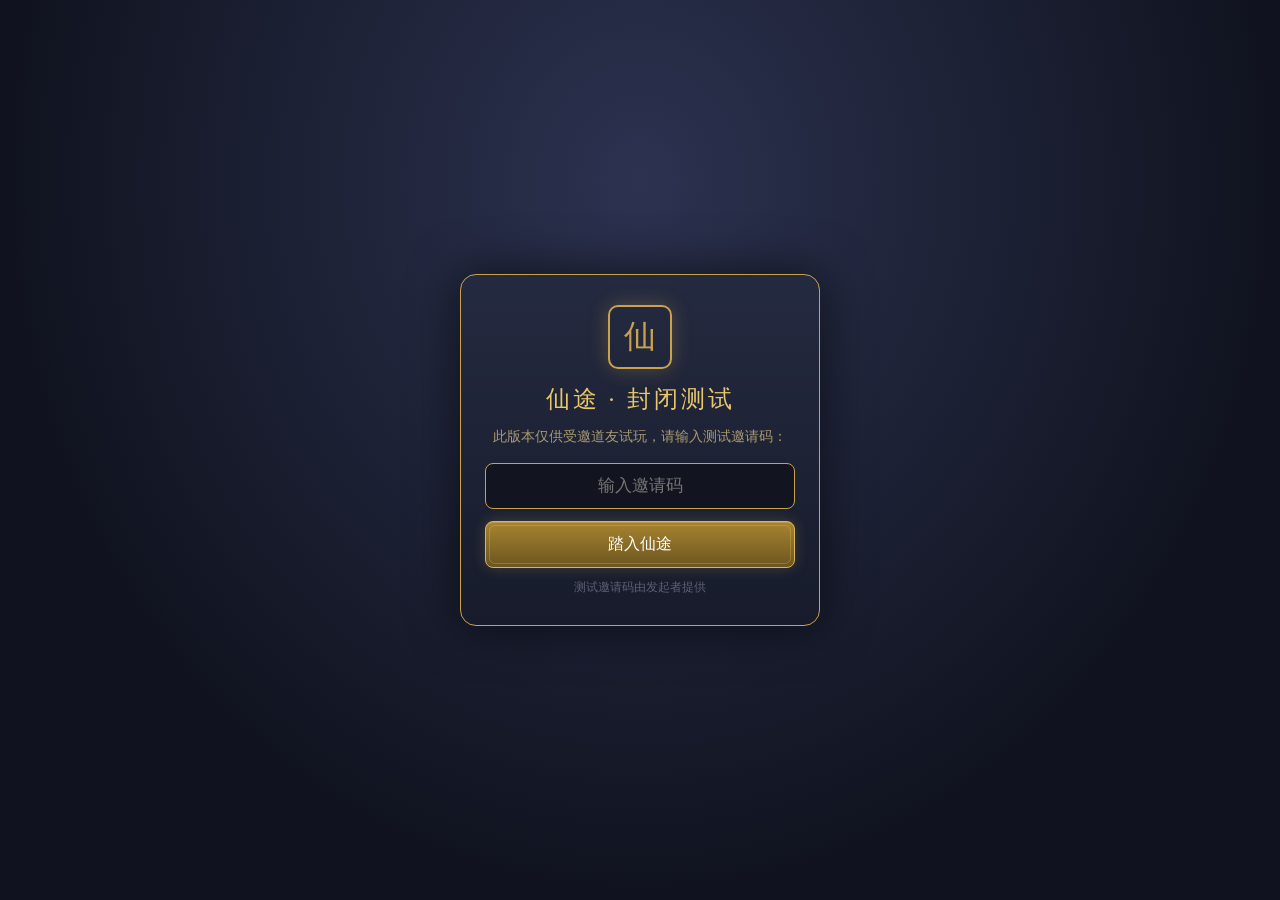
<file: index.html>
<!DOCTYPE html>
<html lang="zh-CN">
<head>
<meta charset="UTF-8">
<meta name="viewport" content="width=device-width, initial-scale=1.0, maximum-scale=1.0, user-scalable=no, viewport-fit=cover">
<title>仙途 · 文字修仙</title>
<link rel="manifest" href="manifest.json">
<meta name="theme-color" content="#0c0f1a">
<meta name="mobile-web-app-capable" content="yes">
<meta name="apple-mobile-web-app-capable" content="yes">
<meta name="apple-mobile-web-app-status-bar-style" content="black-translucent">
<link rel="icon" type="image/png" href="icons/icon-192.png">
<link rel="apple-touch-icon" href="icons/icon-192.png">
<link rel="stylesheet" href="css/main.css?v=99">
</head>
<body>

<div id="screen-title">
  <div class="title-seal">仙</div>
  <h1 class="title">仙　途</h1>
  <div class="subtitle">九 界 之 上 · 一 念 仙 凡</div>
  <div class="title-btns">
    <button id="btnNew" class="primary">开 始 新 生</button>
    <button id="btnLoad" style="display:none">继 续 前 缘</button>
  </div>
  <div class="title-hint">文字修仙 · 轮回不息 · 一念抉择，因果自偿</div>
</div>

<div id="gate" style="display:none">
  <div class="gate-box">
    <div class="gate-seal">仙</div>
    <h2>仙途 · 封闭测试</h2>
    <p>此版本仅供受邀道友试玩，请输入测试邀请码：</p>
    <input id="gateInput" type="password" placeholder="输入邀请码" autocomplete="off">
    <button id="gateBtn" class="primary">踏入仙途</button>
    <div class="gate-hint">测试邀请码由发起者提供</div>
  </div>
</div>

<div id="screen-create" style="display:none">
  <div class="create-box">
    <h2>天机阁 · 命簿开卷</h2>
    <div class="create-row">
      <label>道号 / 姓名：</label>
      <input id="nameInput" placeholder="输入你的名字，或点击右侧随机" maxlength="12">
      <button id="btnRandName" class="small">随机一名</button>
    </div>
    <div class="create-row">
      <label>身份：</label>
      <button id="btnGenderF" class="gender-btn" onclick="switchGender('女')">♀ 随机女修</button>
      <button id="btnGenderM" class="gender-btn" onclick="switchGender('男')">♂ 随机男修</button>
      <span class="gender-hint">女修与男修各有独立身份、立绘与名字；点选后本页随机内容随之切换。</span>
    </div>
    <div id="createAttr" class="attr-grid"></div>
    <div id="createBg"></div>
    <div id="loopBar" class="create-row" style="justify-content:center;margin-top:10px;font-size:12.5px;color:#a99a72"></div>
    <div class="create-row" style="justify-content:center">
      <button id="btnLoop" class="small">🌀 轮回兑换 / 天道枷锁</button>
    </div>
    <div class="create-row" style="justify-content:center;margin-top:22px">
      <button id="btnReroll" class="danger">重 掷 天 机</button>
      <button id="btnBegin" class="primary">启 程 入 世</button>
    </div>
  </div>
</div>

<div id="screen-game" style="display:none">
  <header>
    <span class="logo">仙途</span>
    <span class="crumb" id="crumb"></span>
    <span class="spacer"></span>
    <button id="btnSide" class="small" title="状态面板"><span class="hicon"><svg class="ic" viewBox="0 0 24 24" fill="none" stroke="currentColor" stroke-width="1.8" stroke-linecap="round" stroke-linejoin="round" aria-hidden="true"><rect x="4" y="5" width="16" height="14" rx="2"/><path d="M9.5 5v14"/></svg></span><span class="hlbl">状态</span></button>
    <button id="btnTome" class="small" title="仙途录"><span class="hicon"><svg class="ic" viewBox="0 0 24 24" fill="none" stroke="currentColor" stroke-width="1.8" stroke-linecap="round" stroke-linejoin="round" aria-hidden="true"><path d="M5 3.5h13a1 1 0 0 1 1 1v15a1 1 0 0 1-1 1H6a2 2 0 0 1-2-2z"/><path d="M5 17.5h14M9 3.5v14"/></svg></span><span class="hlbl">仙途录</span></button>
    <button id="btnDaily" class="small" title="每日修行"><span class="hicon"><svg class="ic" viewBox="0 0 24 24" fill="none" stroke="currentColor" stroke-width="1.8" stroke-linecap="round" stroke-linejoin="round" aria-hidden="true"><rect x="4" y="5" width="16" height="16" rx="2"/><path d="M4 10h16M8 3v4M16 3v4"/><path d="M8 14h.01M12 14h.01M16 14h.01M8 17.5h.01M12 17.5h.01"/></svg></span><span class="hlbl">任务</span></button>
    <button id="btnSave" class="small" title="存档"><span class="hicon"><svg class="ic" viewBox="0 0 24 24" fill="none" stroke="currentColor" stroke-width="1.8" stroke-linecap="round" stroke-linejoin="round" aria-hidden="true"><rect x="5" y="4" width="14" height="16" rx="2"/><path d="M9 4v5.5h6V4M9 20v-6h6v6"/></svg></span><span class="hlbl">存档</span></button>
    <button id="btnHelp" class="small" title="修仙志"><span class="hicon"><svg class="ic" viewBox="0 0 24 24" fill="none" stroke="currentColor" stroke-width="1.8" stroke-linecap="round" stroke-linejoin="round" aria-hidden="true"><path d="M5 3.5h13a1 1 0 0 1 1 1v15a1 1 0 0 1-1 1H6a2 2 0 0 1-2-2z"/><path d="M9 8.5a3 3 0 0 1 6 0c0 2-3 2.6-3 4.5"/><circle cx="12" cy="17" r=".6"/></svg></span><span class="hlbl">修仙志</span></button>
  </header>
  <div id="main">
    <aside id="side"></aside>
    <div id="sceneLayer"><div id="sceneVeil"></div></div>
    <section id="story"></section>
  </div>
  <div id="inputrow">
    <input id="freeInput" placeholder="✦ 自由行动：可输入如「修炼」「探索」「坊市」「突破」……" autocomplete="off">
    <button id="btnFree">入 戏</button>
  </div>
  <nav id="tabbar"></nav>
  <div id="scrim"></div>
</div>

<div id="panel">
  <div id="panelBox">
    <div id="panelHead"><span class="panel-seal">⚜️</span><span id="panelTitle"></span><button class="small" onclick="closePanel()">收起</button></div>
    <div id="panelBody"></div>
  </div>
</div>

<div id="cultivate">
  <div class="qi-ambient"></div>
  <div id="cultBox">
    <div id="cultHead"><span id="cultTitle">🧘 闭关修炼</span></div>
    <div id="cultPartner"></div>
    <div id="cultBuffs"></div>
    <div class="cult-progress">
      <div class="cult-day" id="cultDay">第 0 / 0 日</div>
      <div class="bar"><i id="cultBar" style="width:0%"></i></div>
    </div>
    <div id="cultLog"></div>
    <div id="cultFoot">
      <button id="cultMode" class="small" style="display:none">☯️ 双人同修</button>
      <button id="cultAbort" class="small">提前出关</button>
    </div>
  </div>
</div>

<div id="breakthrough">
  <div id="breakScene" class="break-scene"></div>
  <div id="btThunder"></div>
  <div id="btHeart"></div>
  <div id="btAura"></div>
  <div id="breakBox">
    <div id="breakTop">
      <div id="breakPortrait"></div>
      <div id="breakInfo">
        <div id="breakName"></div>
        <div id="breakRealm"></div>
        <div class="bt-qi-ring"></div>
      </div>
    </div>
    <div id="breakLog"></div>
    <div class="cult-progress"><div class="cult-day" id="breakDay"></div><div class="bar"><i id="breakBar" style="width:0%"></i></div></div>
    <div style="margin-top:8px;text-align:center"><button id="breakSkip" class="small">⏭️ 跳过演出</button></div>
  </div>
</div>

<div id="battle">
  <div id="battleBox">
    <div id="battleHead">⚔️ 遭遇战</div>
    <div class="bside fig-side">
      <div id="bEnemyFig"></div>
      <div style="flex:1;min-width:0">
        <div class="bname" id="bEnemyName"></div>
        <div class="bar bhp"><i id="bEnemyBar" style="width:100%"></i></div>
        <div class="bhpnum" id="bEnemyHp"></div>
      </div>
    </div>
    <div class="bvs">⚔ 战 ⚔</div>
    <div class="bside fig-side">
      <div id="bPlayerFig"></div>
      <div style="flex:1;min-width:0">
        <div class="bname" id="bPlayerName"></div>
        <div class="bar bhp mine"><i id="bPlayerBar" style="width:100%"></i></div>
        <div class="bhpnum" id="bPlayerHp"></div>
      </div>
    </div>
    <div id="battleLog"></div>
    <div id="battleResult" style="display:none"></div>
    <div id="battleFoot"><button id="battleContinue" class="primary" style="display:none">继 续</button></div>
  </div>
</div>

<div id="ending">
  <div id="endingBox"></div>
</div>

<div id="guide">
  <div id="guideBox">
    <h3 id="guideTitle"></h3>
    <div id="guideBody"></div>
    <div id="guideNav">
      <button id="guidePrev" class="small" style="display:none">上一步</button>
      <span id="guideDots"></span>
      <button id="guideNext" class="primary">下一步</button>
    </div>
    <div style="text-align:center;margin-top:10px"><button id="guideSkip" class="small" onclick="guideSkip()">⏭ 跳过引导</button></div>
  </div>
</div>

<div id="toast" class="toast"></div>


<script src="js/core/utils.js?v=99"></script>
<script src="js/core/world.js?v=99"></script>
<script src="js/data/events.js?v=99"></script>
<script src="js/data/items.js?v=99"></script>
<script src="js/data/equip.js?v=99"></script>
<script src="js/data/pills.js?v=99"></script>
<script src="js/data/cult.js?v=99"></script>
<script src="js/core/schema.js?v=99"></script>
<script src="js/core/content-audit.js?v=99"></script>
<script src="js/core/content.js?v=99"></script>
<script src="js/core/persona.js?v=99"></script>
<script src="js/core/narratives.js?v=99"></script>
<script src="js/core/gate.js?v=99"></script>
  <script src="js/core/state.js?v=99"></script>
  <script src="js/systems/mechanics.js?v=99"></script>
  <script src="js/core/profile.js?v=99"></script>
  <script src="js/data/quests.js?v=99"></script>
  <script src="js/systems/quests.js?v=99"></script>
  <script src="js/data/exploreEvents.js?v=99"></script>
  <script src="js/data/storyEvents.js?v=99"></script>
  <script src="js/data/map.js?v=99"></script>
<script src="js/data/partnerEvents.js?v=99"></script>
<script src="js/data/sectEvents.js?v=99"></script>
<script src="js/data/karmaNodes.js?v=99"></script>
<script src="js/data/petForms.js?v=99"></script>
<script src="js/data/petEvents.js?v=99"></script>
<script src="js/data/batches/b01-social.js?v=99"></script>
<script src="js/data/batches/b02-story.js?v=99"></script>
<script src="js/data/batches/b03-cult.js?v=99"></script>
<script src="js/data/batches/b05-social.js?v=99"></script>
<script src="js/data/batches/b06-story.js?v=99"></script>
<script src="js/data/batches/b07-region-med.js?v=99"></script>
<script src="js/data/batches/b08-season.js?v=99"></script>
<script src="js/data/batches/b09-side.js?v=99"></script>
<script src="js/data/batches/b10-partner-sect.js?v=99"></script>
<script src="js/data/batches/b11-content.js?v=99"></script>
  <script src="js/systems/npc.js?v=99"></script>
  <script src="js/ui/ui.js?v=99"></script>
  <script src="js/ui/character.js?v=99"></script>
  <script src="js/ui/tabs.js?v=99"></script>
<script src="js/ui/create.js?v=99"></script>
<script src="js/ui/fx.js?v=99"></script>
<script src="js/ui/transition.js?v=99"></script>
<script src="js/ui/settings.js?v=99"></script>
<script src="js/ui/reward.js?v=99"></script>
<script src="js/ui/audio.js?v=99"></script>
<script src="js/systems/cultivation.js?v=99"></script>
  <script src="js/systems/breakthrough.js?v=99"></script>
  <script src="js/systems/explore.js?v=99"></script>
  <script src="js/systems/combat.js?v=99"></script>
  <script src="js/systems/dungeon.js?v=99"></script>
  <script src="js/ui/map.js?v=99"></script>
  <script src="js/systems/market.js?v=99"></script>
<script src="js/systems/sect.js?v=99"></script>
<script src="js/systems/social.js?v=99"></script>
<script src="js/systems/romance.js?v=99"></script>
<script src="js/systems/craft.js?v=99"></script>
  <script src="js/systems/equip.js?v=99"></script>
  <script src="js/systems/pills.js?v=99"></script>
  <script src="js/systems/rest.js?v=99"></script>
<script src="js/systems/freeact.js?v=99"></script>
<script src="js/api/ai-bridge.js?v=99"></script>
<script src="js/systems/death.js?v=99"></script>
  <script src="js/core/save.js?v=99"></script>
  <script src="js/ui/help.js?v=99"></script>
  <script src="js/app-shell.js?v=99"></script>
  <script src="js/app.js?v=99"></script>
<script>
if('serviceWorker' in navigator){window.addEventListener('load',function(){
  navigator.serviceWorker.register('sw.js').then(function(reg){
    reg.update();
    if(reg.waiting){try{toast('✨ 新版本已就绪，刷新后生效')}catch(e){}}
  }).catch(function(e){console.warn('SW 注册失败（file:// 或离线环境属正常）',e)});
  navigator.serviceWorker.addEventListener('controllerchange',function(){
    try{toast('✨ 仙途已更新至新版本')}catch(e){}
  });
})}
</script>
</body>
<div id="veil"></div>
</html>
</file>
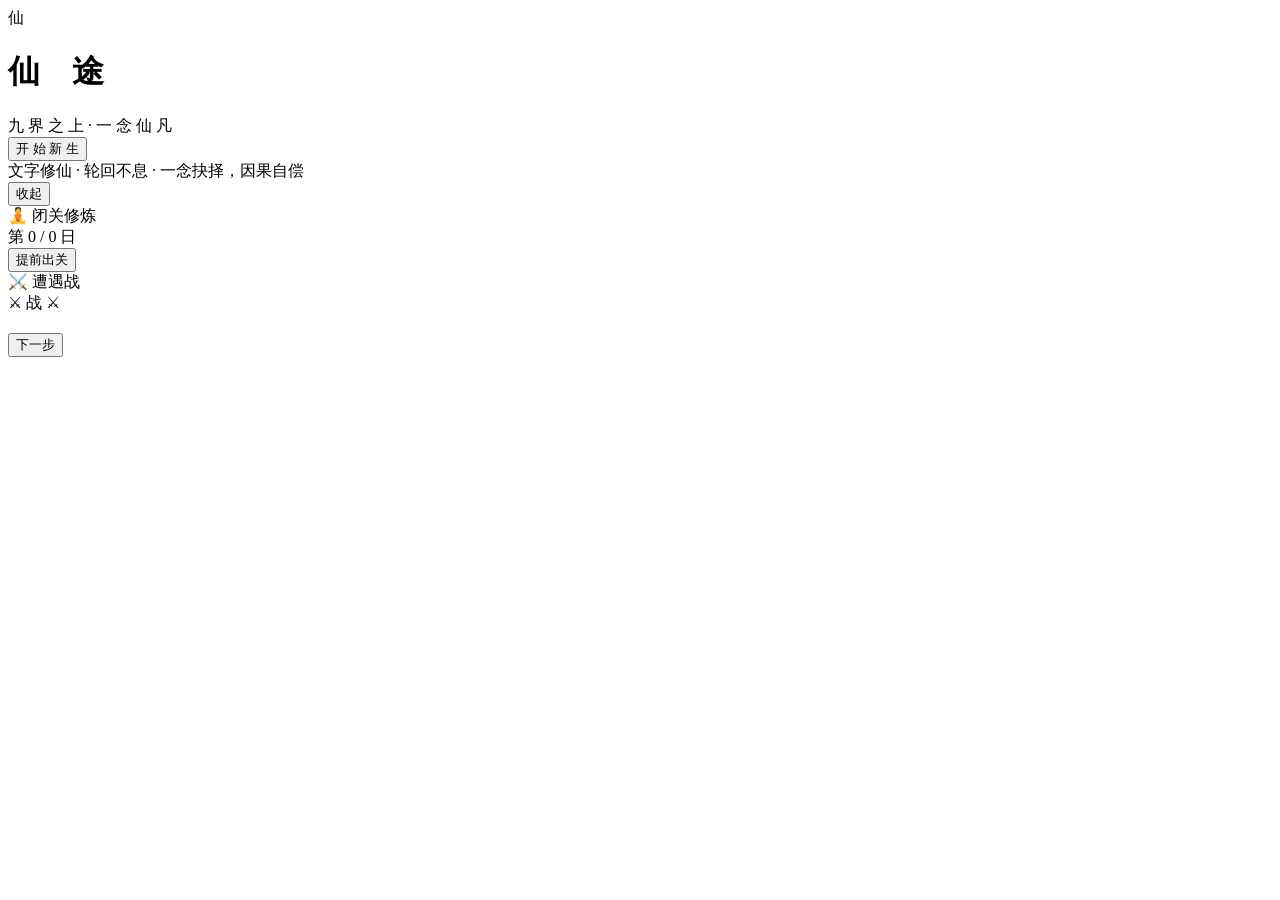
<file: _src/body.html>
<body>

<div id="screen-title">
  <div class="title-seal">仙</div>
  <h1 class="title">仙　途</h1>
  <div class="subtitle">九 界 之 上 · 一 念 仙 凡</div>
  <div class="title-btns">
    <button id="btnNew" class="primary">开 始 新 生</button>
    <button id="btnLoad" style="display:none">继 续 前 缘</button>
  </div>
  <div class="title-hint">文字修仙 · 轮回不息 · 一念抉择，因果自偿</div>
</div>

<div id="screen-create" style="display:none">
  <div class="create-box">
    <h2>天机阁 · 命簿开卷</h2>
    <div class="create-row">
      <label>道号 / 姓名：</label>
      <input id="nameInput" placeholder="输入你的名字，或点击右侧随机" maxlength="12">
      <button id="btnRandName" class="small">随机一名</button>
    </div>
    <div class="create-row">
      <label>身份：</label>
      <button id="btnGenderF" class="gender-btn" onclick="switchGender('女')">♀ 随机女修</button>
      <button id="btnGenderM" class="gender-btn" onclick="switchGender('男')">♂ 随机男修</button>
      <span class="gender-hint">女修与男修各有独立身份、立绘与名字；点选后本页随机内容随之切换。</span>
    </div>
    <div id="createAttr" class="attr-grid"></div>
    <div id="createBg"></div>
    <div class="create-row" style="justify-content:center;margin-top:22px">
      <button id="btnReroll" class="danger">重 掷 天 机</button>
      <button id="btnBegin" class="primary">启 程 入 世</button>
    </div>
  </div>
</div>

<div id="screen-game" style="display:none">
  <header>
    <span class="logo">仙途</span>
    <span class="crumb" id="crumb"></span>
    <span class="spacer"></span>
    <button id="btnSide" class="small" title="状态面板"><span class="hicon"><svg class="ic" viewBox="0 0 24 24" fill="none" stroke="currentColor" stroke-width="1.8" stroke-linecap="round" stroke-linejoin="round" aria-hidden="true"><rect x="4" y="5" width="16" height="14" rx="2"/><path d="M9.5 5v14"/></svg></span><span class="hlbl">状态</span></button>
    <button id="btnTome" class="small" title="仙途录"><span class="hicon"><svg class="ic" viewBox="0 0 24 24" fill="none" stroke="currentColor" stroke-width="1.8" stroke-linecap="round" stroke-linejoin="round" aria-hidden="true"><path d="M5 3.5h13a1 1 0 0 1 1 1v15a1 1 0 0 1-1 1H6a2 2 0 0 1-2-2z"/><path d="M5 17.5h14M9 3.5v14"/></svg></span><span class="hlbl">仙途录</span></button>
    <button id="btnDaily" class="small" title="每日修行"><span class="hicon"><svg class="ic" viewBox="0 0 24 24" fill="none" stroke="currentColor" stroke-width="1.8" stroke-linecap="round" stroke-linejoin="round" aria-hidden="true"><rect x="4" y="5" width="16" height="16" rx="2"/><path d="M4 10h16M8 3v4M16 3v4"/><path d="M8 14h.01M12 14h.01M16 14h.01M8 17.5h.01M12 17.5h.01"/></svg></span><span class="hlbl">任务</span></button>
    <button id="btnSave" class="small" title="存档"><span class="hicon"><svg class="ic" viewBox="0 0 24 24" fill="none" stroke="currentColor" stroke-width="1.8" stroke-linecap="round" stroke-linejoin="round" aria-hidden="true"><rect x="5" y="4" width="14" height="16" rx="2"/><path d="M9 4v5.5h6V4M9 20v-6h6v6"/></svg></span><span class="hlbl">存档</span></button>
    <button id="btnHelp" class="small" title="修仙志"><span class="hicon"><svg class="ic" viewBox="0 0 24 24" fill="none" stroke="currentColor" stroke-width="1.8" stroke-linecap="round" stroke-linejoin="round" aria-hidden="true"><path d="M5 3.5h13a1 1 0 0 1 1 1v15a1 1 0 0 1-1 1H6a2 2 0 0 1-2-2z"/><path d="M9 8.5a3 3 0 0 1 6 0c0 2-3 2.6-3 4.5"/><circle cx="12" cy="17" r=".6"/></svg></span><span class="hlbl">修仙志</span></button>
  </header>
  <div id="main">
    <aside id="side"></aside>
    <section id="story"></section>
  </div>
  <div id="actions"></div>
  <div id="inputrow">
    <input id="freeInput" placeholder="✦ 自由行动：可输入如「修炼」「探索」「坊市」「突破」……" autocomplete="off">
    <button id="btnFree">入 戏</button>
  </div>
  <div id="scrim"></div>
</div>

<div id="panel">
  <div id="panelBox">
    <div id="panelHead"><span id="panelTitle"></span><button class="small" onclick="closePanel()">收起</button></div>
    <div id="panelBody"></div>
  </div>
</div>

<div id="cultivate">
  <div id="cultBox">
    <div id="cultHead"><span id="cultTitle">🧘 闭关修炼</span></div>
    <div id="cultPartner"></div>
    <div id="cultBuffs"></div>
    <div class="cult-progress">
      <div class="cult-day" id="cultDay">第 0 / 0 日</div>
      <div class="bar"><i id="cultBar" style="width:0%"></i></div>
    </div>
    <div id="cultLog"></div>
    <div id="cultFoot">
      <button id="cultMode" class="small" style="display:none">☯️ 双人同修</button>
      <button id="cultAbort" class="small">提前出关</button>
    </div>
  </div>
</div>

<div id="battle">
  <div id="battleBox">
    <div id="battleHead">⚔️ 遭遇战</div>
    <div class="bside">
      <div class="bname" id="bEnemyName"></div>
      <div class="bar bhp"><i id="bEnemyBar" style="width:100%"></i></div>
      <div class="bhpnum" id="bEnemyHp"></div>
    </div>
    <div class="bvs">⚔ 战 ⚔</div>
    <div class="bside">
      <div class="bname" id="bPlayerName"></div>
      <div class="bar bhp mine"><i id="bPlayerBar" style="width:100%"></i></div>
      <div class="bhpnum" id="bPlayerHp"></div>
    </div>
    <div id="battleLog"></div>
    <div id="battleResult" style="display:none"></div>
    <div id="battleFoot"><button id="battleContinue" class="primary" style="display:none">继 续</button></div>
  </div>
</div>

<div id="ending">
  <div id="endingBox"></div>
</div>

<div id="guide">
  <div id="guideBox">
    <h3 id="guideTitle"></h3>
    <div id="guideBody"></div>
    <div id="guideNav">
      <button id="guidePrev" class="small" style="display:none">上一步</button>
      <span id="guideDots"></span>
      <button id="guideNext" class="primary">下一步</button>
    </div>
  </div>
</div>

<div id="toast" class="toast"></div>
</file>
<file: css/main.css>
:root{
  --gold:#c9a24b; --gold2:#e8c86a; --ink:#171a26; --ink2:#20243a;
  --paper:#f3ead6; --paper2:#e6d9ba; --txt:#2c2418; --dim:#7a6a45;
  --red:#b23b3b; --green:#5c8a5c; --blue:#5f86b8; --purple:#8d6ab8;
  --bg0:#0c0f1a; --bg1:#141828; --bg2:#1d2234; --bg3:#262c44;
  --line:#3a4162; --line-gold:rgba(201,162,75,.28);
  --glow-gold:0 0 16px rgba(201,162,75,.16);
}
*{box-sizing:border-box;margin:0;padding:0}
html,body{height:100%}
body{
  font-family:'Kaiti SC','STKaiti','KaiTi','SimSun',serif;
  background:
    radial-gradient(ellipse at 50% -10%,#454f7d 0%,#222842 48%,#111527 100%),
    repeating-linear-gradient(115deg,rgba(255,255,255,.012) 0 2px,transparent 2px 9px);
  color:#e8dcc0;min-height:100vh;
}
button{
  font-family:inherit;cursor:pointer;border:1px solid rgba(201,162,75,.55);
  background:linear-gradient(180deg,#343b5f,#252b46);
  color:var(--gold2);padding:7px 12px;border-radius:8px;font-size:14px;
  box-shadow:inset 0 1px 0 rgba(255,255,255,.06),0 2px 6px rgba(0,0,0,.35);
  transition:background-color .15s,color .15s,border-color .15s,box-shadow .15s;
}
button:hover{background:linear-gradient(180deg,#3d4468,#283049);transform:translateY(-1px);box-shadow:var(--glow-gold),0 3px 8px rgba(0,0,0,.4)}
button:disabled{opacity:.45;cursor:not-allowed;transform:none}
button:active{transform:translateY(0) scale(.97)}
button:focus-visible{outline:1px solid var(--gold);outline-offset:2px}
button.primary{background:linear-gradient(180deg,#a8842f,#6b5520);color:#fff;border-color:#d8b558;box-shadow:0 0 14px rgba(201,162,75,.25),inset 0 1px 0 rgba(255,255,255,.18)}
button.danger{color:#e08787;border-color:rgba(158,75,75,.75)}
button.small{padding:4px 10px;font-size:13px}
.ic{width:1em;height:1em;vertical-align:-0.12em}

/* ===== 测试邀请码门禁 ===== */
#gate{position:fixed;inset:0;z-index:90;display:none;align-items:center;justify-content:center;background:radial-gradient(ellipse at 50% 20%,#2c3250 0%,#10131f 70%)}
.gate-box{width:min(360px,88vw);text-align:center;background:linear-gradient(180deg,#242a40,#171b2b);border:1px solid var(--gold);border-radius:16px;padding:30px 24px;box-shadow:0 0 50px rgba(0,0,0,.6)}
.gate-seal{width:64px;height:64px;margin:0 auto 14px;border:2px solid var(--gold);border-radius:10px;display:flex;align-items:center;justify-content:center;color:var(--gold);font-size:32px;box-shadow:0 0 20px rgba(201,162,75,.3)}
.gate-box h2{color:var(--gold2);font-weight:normal;letter-spacing:3px;margin-bottom:10px}
.gate-box p{color:#a99a72;font-size:13.5px;line-height:1.8;margin-bottom:14px}
#gateInput{width:100%;box-sizing:border-box;background:#12141f;border:1px solid #4a4f6b;color:var(--gold2);padding:12px 14px;font-size:17px;text-align:center;border-radius:8px;outline:none;margin-bottom:12px;font-family:inherit}
#gateInput:focus{border-color:var(--gold)}
#gateBtn{width:100%;padding:12px;font-size:16px}
.gate-hint{margin-top:12px;font-size:11.5px;color:#5d5f74}

#screen-title,#screen-create{
  position:fixed;inset:0;display:flex;flex-direction:column;align-items:center;justify-content:center;z-index:50;
  background:radial-gradient(ellipse at 50% 20%,#2c3250 0%,#151827 60%,#0a0c13 100%);
}
.title-seal{
  width:110px;height:110px;border:3px solid var(--gold);border-radius:12px;
  display:flex;align-items:center;justify-content:center;
  color:var(--gold);font-size:54px;font-weight:bold;margin-bottom:26px;
  box-shadow:0 0 30px rgba(201,162,75,.35), inset 0 0 24px rgba(201,162,75,.15);
  text-shadow:0 0 12px rgba(201,162,75,.6);
}
h1.title{font-size:46px;letter-spacing:14px;color:var(--gold2);text-shadow:0 0 24px rgba(201,162,75,.45);font-weight:normal}
.subtitle{margin-top:14px;color:#a99a72;letter-spacing:6px;font-size:15px}
.title-btns{margin-top:48px;display:flex;gap:18px}
.title-hint{margin-top:26px;color:#5d5f74;font-size:13px}

#screen-create .create-box{
  width:min(760px,92vw);max-height:88vh;overflow:auto;padding:30px 36px;
  background:linear-gradient(180deg,#242a40,#191d2e);border:1px solid var(--gold);border-radius:14px;
  box-shadow:0 0 40px rgba(0,0,0,.5);
}
.create-box h2{color:var(--gold2);letter-spacing:4px;text-align:center;font-weight:normal;margin-bottom:22px}
.create-row{display:flex;gap:14px;align-items:center;margin-bottom:18px;flex-wrap:wrap}
.create-row label{color:#c9b98e}
.gender-btn{flex:1;min-width:130px;padding:11px 12px;background:#12141f;border:1px solid #4a4f6b;border-radius:10px;cursor:pointer;color:#c9d3e8;font-size:15px;letter-spacing:1px}
.gender-btn:hover{border-color:var(--gold);color:var(--gold2)}
.gender-btn.active{border-color:var(--gold);background:rgba(216,180,90,.14);color:var(--gold2);box-shadow:0 0 14px rgba(216,180,90,.18)}
.gender-hint{font-size:12px;color:#6f7a94}
#nameInput{
  flex:1;min-width:200px;background:#12141f;border:1px solid #4a4f6b;color:var(--gold2);
  padding:10px 14px;font-size:18px;font-family:inherit;border-radius:6px;outline:none;
}
#nameInput:focus{border-color:var(--gold)}
.attr-grid{display:grid;grid-template-columns:repeat(4,1fr);gap:10px;margin:16px 0}
.attr-cell{
  background:#1b1f31;border:1px solid #3a3f5c;border-radius:8px;padding:10px 8px;text-align:center;
}
.attr-cell .k{font-size:13px;color:#a99a72;display:block}
.attr-cell .v{font-size:22px;color:var(--gold2);margin-top:4px}
.attr-cell.wide{grid-column:span 2}
.bg-card{
  margin:14px 0;padding:16px 18px;background:#1b1f31;border-left:4px solid var(--gold);border-radius:6px;
}
.bg-card h3{color:var(--gold2);font-weight:normal;margin-bottom:8px}
.bg-card p{color:#cfc3a0;font-size:14px;line-height:1.8}
.bg-card .mods{margin-top:8px;font-size:13px;color:#8f9c8f}

#screen-game{position:fixed;inset:0;display:flex;flex-direction:column;z-index:10}
header{
  padding:10px 18px;display:flex;align-items:center;gap:16px;flex-wrap:wrap;
  background:linear-gradient(180deg,#262d4a,#1b2036);border-bottom:1px solid var(--line-gold);
  box-shadow:0 2px 12px rgba(0,0,0,.35);
}
header .logo{color:var(--gold2);font-size:18px;letter-spacing:6px;text-shadow:0 0 12px rgba(201,162,75,.35)}
header button{display:inline-flex;align-items:center;gap:5px}
header button{background:linear-gradient(180deg,rgba(43,49,80,.9),rgba(27,32,53,.9));border-radius:8px}
.hicon{font-size:15px;line-height:1;display:inline-flex}
.hicon .ic{width:15px;height:15px}
header .crumb{color:#8f9cb8;font-size:14px}
header .spacer{flex:1}
#main{flex:1;display:flex;min-height:0}
#side{
  width:310px;min-width:250px;overflow:auto;padding:14px;border-right:1px solid #2e3350;
  background:linear-gradient(180deg,rgba(40,47,72,.96),rgba(27,32,50,.97));
  border-right:1px solid var(--line-gold);
}
#scrim{position:fixed;inset:0;background:rgba(5,7,12,.55);z-index:35;display:none}
#story{
  flex:1;overflow:auto;padding:22px 26px;position:relative;
  overscroll-behavior:contain;
  background:
    radial-gradient(ellipse at 50% -20%,rgba(130,150,215,.42),transparent 58%),
    linear-gradient(180deg,rgba(26,32,52,.16),rgba(24,30,48,.62)),
    repeating-linear-gradient(0deg,rgba(201,162,75,.05) 0 1px,transparent 1px 26px);
}
#main{position:relative}
#sceneLayer{position:absolute;inset:0;z-index:0;background-size:cover;background-position:center;opacity:.40;filter:saturate(.88) brightness(.92);transition:opacity .8s ease;animation:kenburns 26s ease-in-out infinite alternate;pointer-events:none}
#sceneVeil{position:absolute;inset:0;background:linear-gradient(180deg,rgba(12,15,26,.45) 0%,rgba(12,15,26,.68) 50%,rgba(9,11,19,.90) 100%)}
#story{position:relative;z-index:1;background:transparent}
@keyframes kenburns{0%{transform:scale(1) translateY(0)}100%{transform:scale(1.08) translateY(-6px)}}
.log{max-width:860px;margin:0 auto 13px;line-height:1.88;font-size:14.5px;animation:fadein .35s}
@keyframes fadein{from{opacity:0;transform:translateY(4px)}to{opacity:1}}
.log .scene{
  display:inline-block;color:var(--gold2);letter-spacing:3px;font-size:15.5px;margin-bottom:7px;
  padding:3px 16px;border:1px solid rgba(201,162,75,.4);border-radius:6px;
  background:linear-gradient(180deg,rgba(201,162,75,.10),rgba(201,162,75,.02));
  box-shadow:0 0 14px rgba(201,162,75,.12);text-shadow:0 0 8px rgba(201,162,75,.35);
}
.log p{margin:6px 0;text-indent:2em;color:#e6dcc4}
.log.sys{color:#8f9cb8;font-size:14px}
.log.good{color:#a8d5a8}
.log.loot{color:var(--gold2)}
.log.danger{color:#e08a8a}
.log.combat{color:#d9b98a}
.log.center{text-align:center;color:#a99a72}
.log.choices{margin-top:18px;display:flex;flex-direction:column;gap:8px;align-items:flex-start}
.roll{
  display:inline-block;background:#232940;border:1px solid #4a4f6b;color:var(--gold2);
  padding:2px 10px;border-radius:4px;font-size:14px;margin:0 4px;
}
.roll.crit{color:#ffd75e;border-color:var(--gold);box-shadow:0 0 10px rgba(201,162,75,.4)}
.roll.fumble{color:#e08a8a;border-color:#9e4b4b}

.sb-title{font-size:15px;color:var(--gold2);letter-spacing:1px;text-align:center;margin-bottom:9px}
.sb-sec{
  font-size:12.5px;color:var(--gold2);letter-spacing:2px;margin:12px 0 6px;
  padding-bottom:4px;border-bottom:1px solid var(--line-gold);
  text-shadow:0 0 8px rgba(201,162,75,.25);
}
.sb-sec .ic{width:13px;height:13px;vertical-align:-2px;margin-right:3px}
.sb-row{display:flex;justify-content:space-between;font-size:12.5px;margin:4px 0;color:#cfc3a0;gap:8px}
.sb-row b{color:#f0e6c8;font-weight:normal}
.sb-card{
  background:linear-gradient(180deg,rgba(35,41,63,.72),rgba(22,26,42,.8));
  border:1px solid rgba(201,162,75,.18);border-radius:10px;
  padding:8px 11px 9px;margin:9px 0;
  box-shadow:0 2px 8px rgba(0,0,0,.22),inset 0 1px 0 rgba(255,255,255,.03);
}
.sb-card .sb-sec{margin-top:1px}
.bar{height:10px;background:#0e1120;border:1px solid rgba(201,162,75,.3);border-radius:6px;overflow:hidden;margin:4px 0 8px;box-shadow:inset 0 1px 3px rgba(0,0,0,.6)}
.bar>i{display:block;position:relative;height:100%;background:linear-gradient(90deg,#8a6d2f,#d8b558);transition:width .4s;overflow:hidden}
.bar>i::after{content:'';position:absolute;top:0;bottom:0;left:0;width:38%;background:linear-gradient(90deg,transparent,rgba(255,255,255,.38),transparent);animation:sheen 2.8s ease-in-out infinite}
@keyframes sheen{0%{transform:translateX(-120%)}55%,100%{transform:translateX(320%)}}
.bar.hp>i{background:linear-gradient(90deg,#6f3b3b,#c96a5e)}
.attr-mini{display:grid;grid-template-columns:repeat(3,1fr);gap:6px}
.attr-mini div{background:linear-gradient(180deg,#20253c,#191e31);border:1px solid rgba(201,162,75,.22);border-radius:6px;padding:4px 3px;text-align:center;font-size:11.5px;color:#a99a72;box-shadow:inset 0 1px 0 rgba(255,255,255,.04)}
.attr-mini b{display:block;font-size:13.5px;color:var(--gold2);font-weight:normal}
.tag{display:inline-block;background:#2a2f45;border:1px solid #4a4f6b;color:#c9b98e;font-size:12px;padding:1px 8px;border-radius:10px;margin:2px 3px 2px 0}
.tag.dark{color:#c9a0e0;border-color:#7a5a99}
.tag.green{color:#a8d5a8;border-color:#5c8a5c}

#actions{
  padding:10px 14px;display:flex;gap:8px;flex-wrap:wrap;justify-content:center;
  background:linear-gradient(180deg,#222840,#1a1e32);border-top:1px solid var(--line-gold);
}
#actions button{display:inline-flex;align-items:center;gap:6px}
.act-icon{
  display:inline-flex;align-items:center;justify-content:center;width:26px;height:26px;border-radius:50%;
  background:rgba(201,162,75,.12);border:1px solid rgba(201,162,75,.35);color:var(--gold2);
}
.act-icon .ic{width:17px;height:17px}
.act-lbl{line-height:1}
#inputrow{display:flex;gap:8px;padding:0 14px 10px;justify-content:center;background:#141724}
#freeInput{
  width:min(520px,70vw);background:#12141f;border:1px solid #4a4f6b;color:var(--gold2);
  padding:8px 14px;font-size:15px;font-family:inherit;border-radius:6px;outline:none;
}
#freeInput:focus{border-color:var(--gold)}

#panel{
  position:fixed;inset:0;z-index:52;display:none;align-items:center;justify-content:center;
  background:rgba(5,7,12,.72);
}
#panelBox{
  width:min(680px,94vw);max-height:86vh;display:flex;flex-direction:column;
  background:linear-gradient(180deg,#2b3250,#1e2336);border:1px solid rgba(201,162,75,.5);border-radius:14px;
  box-shadow:0 0 50px rgba(0,0,0,.7),inset 0 0 40px rgba(201,162,75,.04);overflow:hidden;
}
#panelHead{padding:14px 20px;border-bottom:1px solid #3a3f5c;display:flex;align-items:center;gap:12px}
#panelTitle{flex:1;color:var(--gold2);font-size:16px;letter-spacing:2px}
#panelBody{padding:18px 22px;overflow:auto}
#panelBody h4{color:var(--gold2);font-weight:normal;margin:12px 0 6px}
#panelBody p{font-size:14px;color:#cfc3a0;line-height:1.9;margin:4px 0}
#panelBody .row{display:flex;gap:8px;flex-wrap:wrap;margin:8px 0}
.item-card{
  background:linear-gradient(180deg,#262c48,#1e2338);border:1px solid rgba(201,162,75,.22);border-radius:8px;
  padding:10px 12px;margin:8px 0;box-shadow:0 2px 8px rgba(0,0,0,.25),inset 0 1px 0 rgba(255,255,255,.04);
}
.item-card .nm{color:var(--gold2);font-size:14px}
.art-img{display:block;object-fit:cover;border:1px solid rgba(201,162,75,.45);border-radius:10px;box-shadow:0 0 18px rgba(201,162,75,.18)}
.art-img.avatar{display:inline-block;vertical-align:middle;border-radius:50%;margin-right:8px;box-shadow:none}
.art-img.hero{width:150px;height:200px;margin:0 auto}
.hero-portrait{display:flex;justify-content:center;margin:8px 0 14px}
.art-img.pet{display:block;margin:0 auto 12px;width:130px;height:130px;border-radius:14px}
.art-img.sect-thumb{width:100%;height:auto;border-radius:6px;margin-bottom:6px}
.art-img.sect-banner{width:100%;height:auto;max-height:220px;object-fit:cover;border-radius:10px;margin-bottom:10px}
.tome-grid{display:flex;flex-wrap:wrap;gap:12px}
.tome-cell{text-align:center;font-size:12px;color:#c9b98e}
.tome-cell img{width:64px;height:64px;border-radius:50%;object-fit:cover;margin-bottom:3px}
.item-card .ds{color:#a99a72;font-size:12px;margin-top:3px;line-height:1.65}
.child-card{display:flex;align-items:center;gap:8px}
.child-card .art-img,.child-avatar{width:40px;height:40px;border-radius:50%;object-fit:cover;flex:0 0 auto}
#signBox{background:linear-gradient(180deg,rgba(201,162,75,.10),rgba(201,162,75,.03));border:1px solid rgba(201,162,75,.35);border-radius:8px;padding:8px 12px;margin:6px 0}
.q0{color:#cfd3dc}.q1{color:#8fc08f}.q2{color:#8fb8d8}.q3{color:#d8a8e8}.q4{color:#ffd75e}

#ending{
  position:fixed;inset:0;z-index:60;display:none;align-items:center;justify-content:center;
  background:radial-gradient(ellipse at 50% 30%,#2b2233 0%,#0c0e16 70%);
}
#endingBox{width:min(640px,92vw);text-align:center;padding:40px}
#endingBox h2{font-size:40px;letter-spacing:12px;color:var(--gold2);font-weight:normal;text-shadow:0 0 30px rgba(201,162,75,.5)}
#endingBox .end-sub{margin-top:14px;color:#c9b98e;line-height:2}
#endingBox .stats{margin:22px auto;color:#a99a72;font-size:14px;line-height:2}
#endingBox .btns{display:flex;gap:14px;justify-content:center;margin-top:26px;flex-wrap:wrap}
.toast{
  position:fixed;bottom:90px;left:50%;transform:translateX(-50%);z-index:70;
  background:#232940;border:1px solid var(--gold);color:var(--gold2);padding:8px 22px;
  border-radius:20px;font-size:14px;opacity:0;transition:opacity .3s;pointer-events:none;
}
.toast.show{opacity:1}
#btnSide{display:none}
@media(max-width:820px){
  body{overflow:hidden}
  #side{
    position:fixed;top:0;bottom:0;left:0;width:min(82vw,300px);max-height:none;display:block;
    z-index:36;border-right:1px solid #3a3f5c;transform:translateX(-106%);
    transition:transform .25s ease;box-shadow:0 0 34px rgba(0,0,0,.55);
    -webkit-overflow-scrolling:touch;overscroll-behavior:contain;
    background:linear-gradient(180deg,#20243a,#141724);
  }
  #side.show{transform:none}
  #scrim.show{display:block}
  #btnSide{display:inline-block}
  #story{flex:1;padding:12px 10px;-webkit-overflow-scrolling:touch}
  #actions{display:grid;grid-template-columns:repeat(3,1fr);gap:6px;padding:8px 8px 4px}
  #actions button{min-height:50px;font-size:13px;width:100%;display:flex;flex-direction:column;align-items:center;justify-content:center;gap:3px;padding:4px 2px}
  #actions .act-icon{font-size:17px}
  #actions .act-lbl{font-size:11.5px;white-space:nowrap}
  #inputrow{flex-direction:row;gap:6px;padding:4px 8px 10px;align-items:center}
  #freeInput{width:auto;flex:1;min-height:40px;font-size:14px;padding:6px 10px}
  #inputrow button{min-height:40px;flex:0 0 auto;padding:6px 12px}
  #panel{align-items:flex-end}
  #panelBox{width:100%;max-height:86vh;border-radius:16px 16px 0 0;border-left:none;border-right:none;border-bottom:none}
  #panelBody{padding:14px 12px;padding-bottom:24px}
  header{padding:6px 8px;gap:6px}
  header .crumb{width:100%;order:5;font-size:11px;overflow:hidden;text-overflow:ellipsis;white-space:nowrap}
  header .logo{font-size:15px;letter-spacing:3px}
  header button{flex:0 0 auto;min-height:34px;min-width:34px;padding:4px 6px;font-size:13px}
  header .hlbl{display:none}
  .hicon{font-size:16px}
  h1.title{font-size:30px;letter-spacing:5px}
  .subtitle{font-size:12px;letter-spacing:3px}
  .title-seal{width:72px;height:72px;font-size:34px;margin-bottom:16px}
  .create-box{padding:18px 14px}
  .attr-grid{grid-template-columns:repeat(2,1fr);gap:7px}
  .attr-cell.wide{grid-column:span 1}
  .attr-cell .k{font-size:11.5px}
  .attr-cell .v{font-size:18px}
  .log{font-size:14px;line-height:1.85;margin-bottom:11px}
  .log .scene{font-size:14.5px}
  .log.choices{width:100%}
  .log.choices button{min-height:40px;width:100%;font-size:13.5px}
  .item-card{padding:8px 10px}
  .item-card .nm{font-size:13.5px}
  .item-card .ds{font-size:11.5px}
  .sb-row{font-size:12.5px}
  .sb-sec{font-size:12.5px}
  .attr-mini b{font-size:13px}
  .quest-item{font-size:11.5px}
  #panelTitle{font-size:15px}
  #endingBox h2{font-size:28px;letter-spacing:5px}
  #guideBox{padding:20px 16px}
  #guideBox p{font-size:13.5px}
  #guideBox h3{font-size:17px}
  #battleBox{width:96vw;border-radius:12px;overflow-y:auto}
  .bside{padding:8px 12px 4px}
  #battleLog{max-height:30vh;margin:6px 10px;padding:8px 10px;font-size:12.5px}
  #battleHead{font-size:14.5px}
  #cultivate{align-items:flex-end}
  #cultBox{width:100%;max-height:88vh;border-radius:16px 16px 0 0;border-left:none;border-right:none;border-bottom:none}
  #cultLog{max-height:28vh;margin:6px 10px 4px;padding:8px 10px;font-size:12.5px}
  #cultHead{font-size:14.5px}
}
.quest-item{display:flex;justify-content:space-between;font-size:12px;margin:3px 0;color:#a99a72;gap:8px}
.quest-item.done{color:#5c8a5c}
.quest-item b{font-weight:normal}
#guide{position:fixed;inset:0;z-index:80;display:none;align-items:center;justify-content:center;background:rgba(5,7,12,.78)}
#guideBox{width:min(640px,94vw);max-height:88vh;overflow:auto;background:linear-gradient(180deg,#2b3250,#1e2336);border:1px solid var(--gold);border-radius:14px;padding:26px 30px;box-shadow:0 0 50px rgba(0,0,0,.7);-webkit-overflow-scrolling:touch}
#guideBox h3{color:var(--gold2);font-weight:normal;letter-spacing:3px;text-align:center;font-size:20px;margin-bottom:12px}
#guideBox p{color:#cfc3a0;line-height:1.9;font-size:14.5px;margin:8px 0}
#guideBox .tip{background:#1b1f31;border-left:3px solid var(--gold);padding:10px 12px;border-radius:4px;margin:10px 0;color:#c9b98e;font-size:13.5px;line-height:1.8}
#guideNav{display:flex;justify-content:space-between;align-items:center;margin-top:22px;gap:10px}
#guideDots{color:#5d5f74;font-size:13px}
#battle{position:fixed;inset:0;z-index:55;display:none;align-items:center;justify-content:center;background:rgba(5,7,12,.82)}
#battleBox{width:min(560px,94vw);max-height:92vh;display:flex;flex-direction:column;background:linear-gradient(180deg,#2b3250,#1c2034);border:1px solid var(--gold);border-radius:14px;box-shadow:0 0 60px rgba(0,0,0,.8);overflow:hidden}
#battleHead{padding:11px 16px;text-align:center;color:var(--gold2);letter-spacing:3px;font-size:16px;border-bottom:1px solid #3a3f5c;background:rgba(0,0,0,.22)}
.bside{padding:10px 18px 4px}
.bname{font-size:14.5px;color:#f0e6c8;margin-bottom:5px}
.bhp{height:13px;margin-bottom:3px}
.bhp>i{background:linear-gradient(90deg,#8a1f1f,#c94b3d)}
.bhp.mine>i{background:linear-gradient(90deg,#2f6f3f,#57a86a)}
.bhpnum{font-size:12px;color:#a99a72;text-align:right}
.bvs{text-align:center;color:var(--gold);font-size:17px;padding:2px 0;letter-spacing:6px}
#battleLog{flex:1;overflow:auto;margin:8px 14px;padding:10px 12px;background:#12141f;border:1px solid #333a55;border-radius:8px;font-size:13.5px;line-height:1.8;color:#cfc3a0;min-height:80px;max-height:36vh}
#battleLog .bl{color:#d9b98a}
#battleLog .bhit{color:#e08a8a}
#battleLog .bdodge{color:#8f9cb8}
#battleResult{margin:0 14px 10px;padding:12px 14px;background:#1b1f31;border:1px solid var(--gold);border-radius:8px;font-size:13px;line-height:1.9;color:#cfc3a0}
#battleResult h4{color:var(--gold2);margin-bottom:5px;letter-spacing:2px}
#battleResult p{display:flex;justify-content:space-between;gap:12px;margin:2px 0}
#battleResult p b{font-weight:normal;color:#f0e6c8;text-align:right}
#battleResult{max-height:26vh;overflow-y:auto}
#battleFoot{padding:0 14px 14px;display:flex;justify-content:center;position:sticky;bottom:0;background:linear-gradient(180deg,#141724 60%,#10131d);z-index:2}
#cultivate{position:fixed;inset:0;z-index:54;display:none;align-items:center;justify-content:center;background:rgba(5,7,12,.82)}
/* v49fix 手机端：全屏遮罩去掉 backdrop-filter（部分手机合成器淡入时整屏闪亮），桌面保留模糊质感 */
@media (hover:hover){
  #panel,#guide,#battle,#cultivate{backdrop-filter:blur(3px)}
}
/* v52fix 触屏降级：整屏特效不再触发合成器暖色泛光（切屏 blur / 按钮金箔流光 / hover 金光） */
@media (pointer:coarse),(hover:none){
  #screen-create.fx-in,#screen-game.fx-in{filter:none!important}
  button::after{display:none!important}
  button:hover{transform:none;box-shadow:inset 0 1px 0 rgba(255,255,255,.06),0 2px 6px rgba(0,0,0,.35)}
  button.primary:hover{box-shadow:0 0 14px rgba(201,162,75,.25),inset 0 1px 0 rgba(255,255,255,.18)}
}
/* v60fix 触屏特效收敛：移除常驻金色雾/尘与背景持续动画，弹层仅淡入，消除整屏合成闪黄 */
@media (pointer:coarse),(hover:none){
  #ink-mist{display:none!important}
  #dust{display:none!important}
  /* v86：触屏恢复静态场景背景（无动画/滤镜/过渡，去掉暗色面纱），画面显著提亮 */
  #sceneLayer{opacity:.28!important;animation:none!important;filter:none!important;transition:none!important;will-change:auto}
  #sceneVeil{display:none!important}
  #panel.fx-in #panelBox,#cultivate.fx-in #cultBox,#battle.fx-in #battleBox,#guide.fx-in #guideBox,#breakthrough.fx-in #breakBox{animation:overlayIn .18s ease-out both!important}
}
/* 混合输入设备兜底：即使同时匹配 hover:hover，也强制收敛（防 blur/金箔流光复活） */
html.fx-touch #ink-mist,html.fx-touch #dust{display:none!important}
html.fx-touch #sceneLayer{opacity:.28!important;animation:none!important;filter:none!important;transition:none!important;will-change:auto}
html.fx-touch #sceneVeil{display:none!important}
html.fx-touch #panel,html.fx-touch #guide,html.fx-touch #battle,html.fx-touch #cultivate{backdrop-filter:none!important}
html.fx-touch button::after{display:none!important}
/* v64fix 触屏暖图闪黄收敛：加载成功后才淡入，压暗色温 + 深色面纱 + 关金箔流光 + 突破金环低亮 */
@media (pointer:coarse),(hover:none){
  .page-hero-img.ld{opacity:.62}
  .page-hero-img{filter:none!important}
  .page-hero::after{content:'';position:absolute;inset:0;z-index:1;pointer-events:none;background:linear-gradient(180deg,rgba(8,11,20,.06),rgba(8,11,20,.16))}
  .mod-img.ld{opacity:.95}
  .mod-img{filter:none!important}
  .mod-imgwrap::after{content:'';position:absolute;inset:0;z-index:1;pointer-events:none;background:linear-gradient(180deg,rgba(8,11,20,.06),rgba(8,11,20,.16))}
  .bar>i::after{display:none!important}
}
html.fx-touch .page-hero-img.ld{opacity:.62}
html.fx-touch .page-hero-img{filter:none!important}
html.fx-touch .page-hero::after{content:'';position:absolute;inset:0;z-index:1;pointer-events:none;background:linear-gradient(180deg,rgba(8,11,20,.06),rgba(8,11,20,.16))}
html.fx-touch .mod-img.ld{opacity:.95}
html.fx-touch .mod-img{filter:none!important}
html.fx-touch .mod-imgwrap::after{content:'';position:absolute;inset:0;z-index:1;pointer-events:none;background:linear-gradient(180deg,rgba(8,11,20,.06),rgba(8,11,20,.16))}
html.fx-touch .bar>i::after{display:none!important}
html.fx-touch #btAura.on{animation:auraBurstT 1s ease-out}
html.fx-touch #panel.fx-in #panelBox,html.fx-touch #cultivate.fx-in #cultBox,html.fx-touch #battle.fx-in #battleBox,html.fx-touch #guide.fx-in #guideBox,html.fx-touch #breakthrough.fx-in #breakBox{animation:overlayIn .18s ease-out both!important}
#cultBox{width:min(560px,94vw);max-height:92vh;display:flex;flex-direction:column;background:linear-gradient(180deg,#2b3250,#1c2034);border:1px solid var(--gold);border-radius:14px;box-shadow:0 0 60px rgba(0,0,0,.8);overflow:hidden}
#cultHead{padding:11px 16px;text-align:center;color:var(--gold2);letter-spacing:3px;font-size:16px;border-bottom:1px solid #3a3f5c;background:rgba(0,0,0,.22)}
.cult-partner{display:flex;align-items:center;gap:10px;padding:8px 12px;margin:8px 14px 2px;background:linear-gradient(180deg,#232a47,#1a2036);border:1px solid rgba(201,162,75,.25);border-radius:10px}
.cult-partner.dual{border-color:rgba(232,200,106,.55);box-shadow:0 0 14px rgba(232,200,106,.12)}
.cult-partner .nm{color:var(--gold2);font-size:14px}
.cult-dual-tag{margin-left:auto;font-size:12px;color:#e8c86a;white-space:nowrap}
#cultBuffs{display:flex;flex-wrap:wrap;gap:6px;padding:6px 16px}
.cult-chip{font-size:11.5px;color:#cfc3a0;background:#1b1f31;border:1px solid #333a55;border-radius:12px;padding:2px 9px}
.cult-chip.warn{color:#e08a8a;border-color:#7a4a4a}
.cult-progress{padding:8px 16px 4px}
.cult-day{font-size:12.5px;color:#a99a72;margin-bottom:4px}
#cultLog{flex:1;overflow:auto;margin:6px 14px 4px;padding:10px 12px;background:#12141f;border:1px solid #333a55;border-radius:8px;font-size:13.5px;line-height:1.8;color:#cfc3a0;min-height:90px;max-height:34vh;-webkit-overflow-scrolling:touch}
#cultLog .cult-line{margin:2px 0}
#cultLog .good{color:#a8d5a8}
#cultLog .danger{color:#e08a8a}
#cultLog .scene{color:#d9b98a}
#cultLog p{margin:2px 0}
#cultChoices{display:flex;flex-wrap:wrap;gap:8px;margin-top:8px}
#cultChoices button{flex:1 1 auto;min-width:120px}
#cultFoot{padding:0 14px 14px;display:flex;justify-content:space-between;gap:10px}

/* ===== 突破动画弹窗 ===== */
#breakthrough{position:fixed;inset:0;z-index:56;display:none;align-items:center;justify-content:center;background:radial-gradient(ellipse at 50% 30%,#1a2238,#07090f 75%);overflow:hidden}
#breakBox{width:min(440px,92vw);display:flex;flex-direction:column;background:linear-gradient(180deg,#20263e,#12151f);border:1px solid var(--gold);border-radius:16px;box-shadow:0 0 60px rgba(0,0,0,.85),0 0 30px rgba(201,162,75,.15);overflow:hidden;position:relative;z-index:3}
#breakTop{display:flex;gap:14px;padding:16px 18px 10px;align-items:center}
#breakPortrait img{width:96px;height:124px;object-fit:cover;border-radius:10px;border:1px solid rgba(201,162,75,.5);box-shadow:0 0 22px rgba(201,162,75,.35)}
#breakInfo{flex:1;min-width:0}
#breakName{color:var(--gold2);font-size:16px;letter-spacing:2px}
#breakRealm{color:#a99a72;font-size:13px;margin-top:3px}
.bt-qi-ring{position:relative;width:46px;height:46px;margin-top:8px}
.bt-qi-ring::before,.bt-qi-ring::after{content:'';position:absolute;inset:0;border-radius:50%;border:2px solid transparent;border-top-color:var(--gold);border-right-color:rgba(232,200,106,.5);animation:qiSpin 1.6s linear infinite}
.bt-qi-ring::after{inset:7px;border-top-color:#8fb8d8;border-right-color:transparent;animation-direction:reverse;animation-duration:1.1s}
@keyframes qiSpin{to{transform:rotate(360deg)}}
#breakLog{flex:1;overflow:auto;margin:4px 14px 8px;padding:10px 12px;background:#0e1120;border:1px solid #333a55;border-radius:8px;font-size:13.5px;line-height:1.85;color:#cfc3a0;min-height:130px;max-height:30vh}
#breakLog .bt-good{color:#a8d5a8}
#breakLog .bt-bad{color:#e08a8a}
#breakLog .bt-roll{color:#d9b98a}
#breakLog .bt-scene{color:var(--gold2);letter-spacing:1px}
#breakLog .bt-line{margin:3px 0}
#btThunder{position:absolute;inset:0;z-index:2;opacity:0;pointer-events:none;background:radial-gradient(ellipse at 50% 0%,rgba(180,200,255,.5),transparent 55%),repeating-linear-gradient(105deg,rgba(255,255,255,.5) 0 2px,transparent 2px 26px);mix-blend-mode:screen}
#btThunder.on{animation:thunderFlash .9s steps(1,end) 3}
@keyframes thunderFlash{0%,100%{opacity:0}12%{opacity:.95}24%{opacity:.1}36%{opacity:.9}48%{opacity:.15}60%{opacity:.85}72%{opacity:.2}84%{opacity:.9}}
#btHeart{position:absolute;inset:0;z-index:2;opacity:0;pointer-events:none;background:radial-gradient(ellipse at 50% 60%,rgba(150,20,40,.7),transparent 70%);filter:blur(2px)}
#btHeart.on{animation:heartPulse 2.2s ease-in-out infinite}
@keyframes heartPulse{0%,100%{opacity:.1}50%{opacity:.7}}
#btAura{position:absolute;inset:0;z-index:2;opacity:0;pointer-events:none;background:radial-gradient(circle at 50% 50%,rgba(232,200,106,.75),transparent 65%)}
#btAura.on{animation:auraBurst 1.2s ease-out}
@keyframes auraBurst{0%{opacity:0;transform:scale(.4)}35%{opacity:.9}100%{opacity:0;transform:scale(1.4)}}
@keyframes auraBurstT{0%{opacity:0;transform:scale(.4)}35%{opacity:.2}100%{opacity:0;transform:scale(1.4)}}
@media(max-width:820px){
  #breakBox{width:96vw;max-height:88vh;border-radius:16px}
  #breakPortrait img{width:84px;height:108px}
  #breakLog{max-height:26vh}
}

/* ===== 仙途2 · 分类导航（底部标签页） ===== */
#tabbar{display:flex;flex:0 0 auto;gap:4px;padding:6px 6px calc(6px + env(safe-area-inset-bottom));background:linear-gradient(180deg,#222840,#1a1e32);border-top:1px solid var(--line-gold)}
#tabbar .tab-btn{flex:1;display:flex;flex-direction:column;align-items:center;justify-content:center;gap:2px;min-height:52px;background:none;border:none;border-radius:10px;color:#8f9cb8;padding:4px 2px;cursor:pointer}
#tabbar .tab-btn.on{color:var(--gold2);background:rgba(201,162,75,.12)}
#tabbar .tab-ico{font-size:20px;line-height:1}
#tabbar .tab-lbl{font-size:11px;letter-spacing:1px}
.tab-act{display:flex;align-items:center;gap:12px;width:100%;text-align:left;background:linear-gradient(180deg,#262c48,#1e2338);border:1px solid rgba(201,162,75,.22);border-radius:10px;padding:10px 12px;margin:7px 0;color:var(--gold2)}
.tab-act .tab-act-ico{font-size:20px;width:34px;text-align:center;flex:0 0 auto}
.tab-act-tx{display:flex;flex-direction:column;gap:2px;min-width:0}
.tab-act-tx b{font-size:14px;font-weight:normal;color:var(--gold2)}
.tab-act-tx small{font-size:11.5px;color:#8f9cb8}
.tab-act.locked{opacity:.58;border-color:rgba(201,162,75,.12)}
.tab-act.locked .tab-act-ico{opacity:.75}
.tab-act.locked .tab-act-tx b{color:#8f9cb8}

/* ===== v53 六页导航：页面横幅 + 双列模块图卡 ===== */
.page-hero{position:relative;min-height:96px;border-radius:12px;overflow:hidden;border:1px solid var(--line-gold);margin:4px 0 10px;background:linear-gradient(180deg,#20263e,#161a2b)}
.page-hero-img{position:absolute;inset:0;width:100%;height:100%;object-fit:cover;opacity:0;transition:opacity .45s ease;filter:saturate(.95) brightness(1)}
.page-hero-img.ld{opacity:.68}
.page-hero-tx{position:relative;z-index:2;display:flex;flex-direction:column;gap:3px;padding:16px 16px;min-height:96px;justify-content:flex-end;background:linear-gradient(180deg,transparent 30%,rgba(8,11,20,.72))}
.page-hero-ico{font-size:26px;line-height:1}
.page-hero-tx b{font-size:19px;font-weight:normal;color:var(--gold2);letter-spacing:4px;text-shadow:0 0 12px rgba(201,162,75,.35)}
.page-hero-tx small{font-size:12px;color:#c9b98e;letter-spacing:1px}
.mod-grid{display:grid;grid-template-columns:repeat(2,minmax(0,1fr));gap:10px;margin-top:4px}
.mod-card{display:flex;flex-direction:column;text-align:left;background:linear-gradient(180deg,#262c48,#1e2338);border:1px solid rgba(201,162,75,.22);border-radius:12px;overflow:hidden;padding:0;color:var(--gold2);animation:modIn .34s ease-out both;transition:transform .16s ease,border-color .16s ease}
.mod-card:nth-child(odd){animation-delay:.04s}
.mod-card:nth-child(even){animation-delay:.09s}
.mod-imgwrap{position:relative;width:100%;aspect-ratio:16/9;background:linear-gradient(160deg,#252c4a,#171b2e);display:flex;align-items:center;justify-content:center;overflow:hidden}
.mod-img{position:absolute;inset:0;width:100%;height:100%;object-fit:cover;opacity:0;transition:opacity .4s ease}
.mod-img.ld{opacity:.9}
.mod-img.gone{display:none}
.mod-emoji{display:none;position:relative;z-index:2;font-size:34px;line-height:1}
.mod-tx{display:flex;flex-direction:column;gap:3px;padding:9px 10px 10px;min-width:0}
.mod-tx b{font-size:14px;font-weight:normal;color:var(--gold2)}
.mod-tx small{font-size:11px;color:#8f9cb8;line-height:1.5}
.mod-card.locked{opacity:.62}
.mod-card.locked .mod-imgwrap{filter:grayscale(.8) brightness(.7)}
.mod-card.locked .mod-tx b{color:#8f9cb8}
.mod-lock{position:absolute;top:6px;right:6px;z-index:2;font-size:15px;filter:drop-shadow(0 0 4px rgba(0,0,0,.8))}
.scn-btn{display:inline-flex;align-items:center;gap:4px}
.scn-thumb{width:30px;height:20px;object-fit:cover;border-radius:4px;border:1px solid rgba(201,162,75,.35)}
@keyframes modIn{0%{opacity:0;transform:translateY(8px)}100%{opacity:1;transform:none}}
@media(hover:hover){.mod-card:hover{transform:translateY(-2px);border-color:rgba(232,200,106,.5)}}
html.fx-low .mod-card{animation:none!important}
@media(prefers-reduced-motion:reduce){.mod-card{animation:none!important}}

/* ===== 3A/3B 特效层：浮动文本 / 粒子 / 闪光 ===== */
.fx-float{position:fixed;z-index:10000;pointer-events:none;font-size:16px;font-weight:bold;color:#fff;text-shadow:0 0 8px rgba(255,255,255,.5);animation:fxFloatUp 1.05s ease-out forwards;transform:translate(-50%,0)}
.fx-float.fx-big{font-size:26px;color:#ffd76a;text-shadow:0 0 14px rgba(255,215,106,.7);animation:fxFloatUp 1.4s ease-out forwards}
@keyframes fxFloatUp{0%{opacity:0;transform:translate(-50%,12px) scale(.7)}18%{opacity:1;transform:translate(-50%,0) scale(1.08)}55%{opacity:1;transform:translate(-50%,-48px) scale(1)}100%{opacity:0;transform:translate(-50%,-110px) scale(.94)}}
.fx-dot{position:fixed;width:7px;height:7px;border-radius:50%;pointer-events:none;z-index:10000;animation:fxDot .7s ease-out forwards}
@keyframes fxDot{0%{opacity:1;transform:translate(0,0) scale(1)}100%{opacity:0;transform:translate(var(--dx),var(--dy)) scale(.2)}}

/* ===== 3D 叙事与界面演出：按钮按压缩放 / 场景进场 ===== */
button:active{transform:scale(.96)}
@keyframes sceneIn{0%{opacity:0;transform:translateY(10px);filter:blur(3px)}100%{opacity:1;transform:none;filter:none}}
.scene{animation:sceneIn .5s ease-out}
.log .scene{display:inline-block}

/* ===== 手机化增强（2）：dvh 视口 / 触控 / 安全区 / iOS 输入 ===== */
button{touch-action:manipulation;-webkit-tap-highlight-color:transparent}
input,select,textarea{font-size:16px} /* 防 iOS 聚焦自动放大 */
html,body{min-height:100vh;min-height:100dvh}
#screen-game{min-height:100dvh}
#panelBox{max-height:86vh;max-height:86dvh}
#cultBox{max-height:92vh;max-height:92dvh}
#battleBox{max-height:92vh;max-height:92dvh}
#endingBox{max-height:92dvh;overflow:auto;padding-bottom:calc(30px + env(safe-area-inset-bottom))}
header{padding-top:calc(10px + env(safe-area-inset-top))}
@media(max-width:820px){
  #panelBox{max-height:86dvh}
  #cultBox{max-height:88dvh}
  #panelBody{padding-bottom:calc(24px + env(safe-area-inset-bottom))}
  #actions{padding-bottom:calc(4px + env(safe-area-inset-bottom))}
  #freeInput{font-size:16px}
  .log.choices button{min-height:44px}
  .tab-act{min-height:52px}
  .item-card .nm,.item-card .ds{word-break:break-word}
  #panelTitle{max-width:calc(100vw - 70px)}
}

/* ===== 角色档案 · 卡面（深化 Phase 1） ===== */
.char-card{display:flex;flex-direction:column;gap:2px}
.char-head{display:flex;gap:14px;align-items:flex-start;background:linear-gradient(180deg,#20263e,#171b2b);border:1px solid rgba(201,162,75,.35);border-radius:12px;padding:12px}
.char-art{flex:0 0 auto}
.char-art img{width:112px;height:150px;object-fit:cover;border-radius:10px;border:1px solid rgba(201,162,75,.55);box-shadow:0 0 22px rgba(201,162,75,.28)}
.char-art svg.child-avatar{width:112px;height:112px;border-radius:10px;border:1px solid rgba(201,162,75,.45)}
.char-id{flex:1;min-width:0}
.char-name{font-size:17px;color:var(--gold2);letter-spacing:2px;line-height:1.4}
.char-gender{font-size:12px;color:#8f9cb8;margin-left:3px}
.rel-tag{display:inline-block;margin-left:6px;padding:1px 8px;font-size:11px;color:#e8c86a;background:rgba(232,200,106,.1);border:1px solid rgba(232,200,106,.4);border-radius:10px;vertical-align:2px}
.char-tags{display:flex;flex-wrap:wrap;gap:4px;margin-top:7px}
.char-desc{font-size:12px;color:#8f9cb8;margin-top:7px;line-height:1.7}
.tag.warn{color:#e08a8a;border-color:#7a4a4a}
.tag.good{color:#a8d5a8;border-color:#4a7a5a}
.char-sec{border-top:1px solid rgba(201,162,75,.14);margin-top:10px;padding-top:8px}
.char-sec-t{font-size:13px;color:var(--gold2);margin-bottom:6px;letter-spacing:1px}
.char-row{display:flex;justify-content:space-between;gap:10px;font-size:13px;color:#cfc3a0;padding:2px 0}
.char-row b{color:var(--gold2);font-weight:normal}
.char-row.ok b,.char-row.ok span{color:#a8d5a8}
.char-row.no b,.char-row.no span{color:#e08a8a}
.char-row.no b{text-align:right;word-break:break-word;max-width:72%}
.char-sub{font-size:11.5px;color:#8f9cb8;line-height:1.75}
.char-sub .pos{color:#a8d5a8}
.char-sub .neg{color:#e08a8a}
.attr-row{padding:3px 0}
.attr-row-t{display:flex;justify-content:space-between;font-size:13px;color:#cfc3a0}
.attr-row-t b{color:var(--gold2);font-weight:normal}
.attr-bar{display:block;height:4px;background:#242a42;border-radius:2px;overflow:hidden;margin-top:3px}
.attr-bar i{display:block;height:100%;background:linear-gradient(90deg,#c9a94b,#e8c86a);border-radius:2px}
.attr-bar.root i{background:currentColor}
.attr-bar.hp i{background:linear-gradient(90deg,#8a1f1f,#d96a5a)}
.attr-mini div span{display:block;font-size:10.5px;color:#8f9cb8}
.attr-mini .attr-bar{margin-top:3px}
.elem-ring{display:inline-flex;align-items:center;justify-content:center;width:44px;height:44px;border:2px solid;border-radius:50%;font-size:20px;flex:0 0 auto;background:rgba(0,0,0,.2)}
.char-root{display:flex;gap:10px;align-items:center}
.char-status{display:flex;flex-wrap:wrap;gap:5px;margin-top:6px}
.bd-box{background:#171b2b;border:1px solid rgba(201,162,75,.18);border-radius:10px;padding:8px 10px;margin-top:8px}
.bd-box.prep{border-color:rgba(232,200,106,.4)}
.bd-head{font-size:12.5px;color:var(--gold2);margin-bottom:4px;letter-spacing:1px}
.bd-row{display:flex;justify-content:space-between;gap:10px;font-size:12.5px;color:#cfc3a0;padding:2px 0}
.bd-row b{font-weight:normal}
.bd-row .pos,.bd-row b.pos{color:#a8d5a8}
.bd-row .neg,.bd-row b.neg{color:#e08a8a}
.bd-row.ok span{color:#a8d5a8}
.bd-row.no span{color:#e08a8a}
.bd-row.total{border-top:1px dashed rgba(201,162,75,.25);margin-top:4px;padding-top:5px}
.bd-row.total b{color:var(--gold2)}
.bd-note{font-size:11px;color:#6f7a94}
.char-picks{display:flex;gap:8px;flex-wrap:wrap;margin-bottom:8px}
.char-pick{display:inline-flex;align-items:center;gap:7px;background:#1b1f31;border:1px solid rgba(201,162,75,.3);border-radius:10px;padding:5px 9px 5px 5px;min-width:0}
.char-pick img{width:40px;height:40px;object-fit:cover;border-radius:8px;border:1px solid rgba(201,162,75,.4)}
.char-pick b{font-size:12.5px;color:var(--gold2);font-weight:normal}
.char-pick small{display:block;font-size:10.5px;color:#8f9cb8}
@media(max-width:820px){
  .char-art img{width:92px;height:124px}
  .char-art svg.child-avatar{width:92px;height:92px}
  .char-pick{max-width:100%}
}

/* ===== 关系图谱（人际深化 Phase 2b） ===== */
.rel-svg{background:radial-gradient(circle at 50% 50%,#1a2036,#12151f 75%);border:1px solid rgba(201,162,75,.25);border-radius:12px;margin-top:8px}
.rel-svg svg{display:block;width:100%;height:auto}
.rel-row{display:flex;align-items:center;gap:9px;background:#1b1f31;border:1px solid rgba(201,162,75,.18);border-radius:10px;padding:7px 9px;margin:6px 0}
.rel-row img{width:36px;height:36px;object-fit:cover;border-radius:8px;border:1px solid rgba(201,162,75,.4);flex:0 0 auto}
.rel-info{flex:1;min-width:0}
.rel-info b{font-size:13px;color:var(--gold2);font-weight:normal}
.rel-info small{display:block;font-size:11px;color:#8f9cb8;margin-top:2px;word-break:break-word}
.rel-btns{display:flex;gap:4px;flex:0 0 auto}
@media(max-width:820px){.rel-row{flex-wrap:wrap}}

/* ===== 3D 模型插槽（预留：未来引擎接入点） ===== */
.model-slot{width:112px;height:150px;border:1px dashed rgba(201,162,75,.5);border-radius:10px;display:flex;flex-direction:column;align-items:center;justify-content:center;gap:6px;background:radial-gradient(circle at 50% 30%,#232a47,#141724);color:#8f9cb8;text-align:center;padding:6px;box-sizing:border-box}
.model-slot-tag{font-size:11px;color:#d8b45a}
.model-slot-hint{font-size:9.5px;color:#6f7a94}
@media(max-width:820px){.model-slot{width:92px;height:124px}}

/* ======================================================
  前端视觉深化 v39：水墨暗金 · 分层转场
  墨晕卷帘（#veil）/ 弹层入场 / 按钮金箔流光 / 灵尘云雾
  低档（html.fx-low）与系统「减少动态」整体降级为零动画
====================================================== */
/* ---------- 低档降级开关 ---------- */
html.fx-low #veil,html.fx-low #veil::before,html.fx-low #ink-mist,html.fx-low #ink-mist::before,html.fx-low #ink-mist::after,html.fx-low #dust,html.fx-low #dust i{display:none!important}
html.fx-low .title-seal,html.fx-low h1.title{animation:none!important}
html.fx-low #screen-create.fx-in,html.fx-low #screen-game.fx-in,html.fx-low #panel.fx-in,html.fx-low #battle.fx-in,html.fx-low #cultivate.fx-in,html.fx-low #guide.fx-in,html.fx-low #breakthrough.fx-in,html.fx-low #ending.fx-in{animation:none!important}
html.fx-low #panel.fx-in #panelBox,html.fx-low #cultivate.fx-in #cultBox,html.fx-low #battle.fx-in #battleBox,html.fx-low #breakthrough.fx-in #breakBox{animation:none!important}
html.fx-low button::after{display:none!important}
@media(prefers-reduced-motion:reduce){#veil,#ink-mist,#dust{display:none!important}}

/* ---------- 墨晕卷帘转场蒙层 ---------- */
#veil{position:fixed;inset:0;z-index:200;pointer-events:none;opacity:0;visibility:hidden;background:#07090f}
#veil::before{content:'';position:absolute;inset:-30%;background:radial-gradient(circle at 50% 50%,#0b0e1a 0%,#0d101c 38%,rgba(10,12,20,.9) 62%,transparent 78%);opacity:0}
#veil.veil-in,#veil.veil-out{visibility:visible}
#veil.veil-in{animation:veilCover .34s ease-out forwards}
#veil.veil-in::before{animation:veilRingIn .34s ease-out forwards}
#veil.veil-out{animation:veilUncover .56s ease-in forwards}
#veil.veil-out::before{animation:veilRingOut .56s ease-in forwards}
@keyframes veilCover{0%{opacity:0}100%{opacity:1}}
@keyframes veilUncover{0%{opacity:1}100%{opacity:0}}
@keyframes veilRingIn{0%{transform:scale(.22);opacity:0}55%{opacity:1}100%{transform:scale(1.3);opacity:1}}
@keyframes veilRingOut{0%{transform:scale(1);opacity:1}100%{transform:scale(1.8);opacity:0}}

/* ---------- 屏幕进场（标题→创建 / 创建→游戏） ---------- */
#screen-create.fx-in,#screen-game.fx-in{animation:screenEnter .58s cubic-bezier(.22,.9,.28,1) both}
@keyframes screenEnter{0%{opacity:0;transform:translateY(18px) scale(.985);filter:blur(4px)}60%{opacity:1;filter:blur(0)}100%{opacity:1;transform:none;filter:none}}

/* ---------- 弹层入场（卷轴上滑 / 展开） ---------- */
#panel.fx-in,#battle.fx-in,#cultivate.fx-in,#guide.fx-in,#breakthrough.fx-in,#ending.fx-in{animation:overlayIn .28s ease-out both}
@keyframes overlayIn{0%{opacity:0}100%{opacity:1}}
#panel.fx-in #panelBox,#cultivate.fx-in #cultBox{animation:sheetIn .36s cubic-bezier(.2,.9,.28,1) both}
#battle.fx-in #battleBox,#guide.fx-in #guideBox,#breakthrough.fx-in #breakBox{animation:popIn .34s cubic-bezier(.2,.9,.3,1.15) both}
@keyframes sheetIn{0%{opacity:0;transform:translateY(44px) scale(.985)}100%{opacity:1;transform:none}}
@keyframes popIn{0%{opacity:0;transform:scale(.9) translateY(14px)}100%{opacity:1;transform:none}}
#ending.fx-in #endingBox h2{animation:titleReveal .72s ease-out both}
@keyframes titleReveal{0%{opacity:0;letter-spacing:26px;filter:blur(4px)}100%{opacity:1;letter-spacing:12px;filter:none}}

/* ---------- 按钮质感：金箔流光 / 主按钮云纹内框 ---------- */
button{position:relative;overflow:hidden}
button::after{content:'';position:absolute;top:0;bottom:0;left:-80%;width:55%;pointer-events:none;background:linear-gradient(105deg,transparent,rgba(255,255,255,.22),transparent);transform:skewX(-18deg);opacity:0}
@media(hover:hover){
  button::after{transition:left .45s ease,opacity .45s ease;opacity:1}
  button:hover::after{left:130%}
  button:disabled::after,button:active::after{left:-80%;opacity:0}
}
button.primary::before{content:'';position:absolute;inset:3px;border:1px solid rgba(232,200,106,.28);border-radius:6px;pointer-events:none}

/* ---------- 弹窗装饰：卷轴角花 + 标题印章点 ---------- */
#panelBox{position:relative}
#panelBox::before{content:'';position:absolute;top:-1px;left:-1px;width:20px;height:20px;border-top:2px solid var(--gold);border-left:2px solid var(--gold);border-top-left-radius:14px;pointer-events:none;z-index:1}
#panelBox::after{content:'';position:absolute;bottom:-1px;right:-1px;width:20px;height:20px;border-bottom:2px solid var(--gold);border-right:2px solid var(--gold);border-bottom-right-radius:14px;pointer-events:none;z-index:1}
#panelTitle::before{content:'◆';font-size:9px;color:var(--gold);margin-right:8px;vertical-align:2px;opacity:.75}
#cultHead::after,#battleHead::after{content:'◆';font-size:9px;color:var(--gold);margin-left:8px;vertical-align:2px;opacity:.75}

/* ---------- 布局细节：页头云纹饰线 / 侧栏遮罩淡入 ---------- */
header{position:relative}
header::after{content:'';position:absolute;left:18px;right:18px;bottom:-1px;height:1px;background:linear-gradient(90deg,transparent,rgba(201,162,75,.5),transparent);pointer-events:none}
#scrim{opacity:0;pointer-events:none;transition:opacity .28s ease}
#scrim.show{opacity:1;pointer-events:auto}

/* ---------- 标题页呼吸光晕 ---------- */
.title-seal{animation:sealBreathe 4.4s ease-in-out infinite}
h1.title{animation:titleGlow 4.4s ease-in-out infinite}
@keyframes sealBreathe{0%,100%{box-shadow:0 0 24px rgba(201,162,75,.28),inset 0 0 18px rgba(201,162,75,.12);transform:scale(1)}50%{box-shadow:0 0 48px rgba(201,162,75,.5),inset 0 0 30px rgba(201,162,75,.22);transform:scale(1.025)}}
@keyframes titleGlow{0%,100%{text-shadow:0 0 18px rgba(201,162,75,.35)}50%{text-shadow:0 0 34px rgba(201,162,75,.62)}}

/* ---------- 灵尘 / 云雾氛围层 ---------- */
#ink-mist{position:fixed;inset:0;z-index:51;pointer-events:none;overflow:hidden}
#ink-mist::before,#ink-mist::after{content:'';position:absolute;border-radius:50%;filter:blur(56px);opacity:.12;mix-blend-mode:screen;will-change:transform}
#ink-mist::before{width:58vmax;height:46vmax;top:-14vmax;left:-16vmax;background:radial-gradient(circle at 35% 35%,#43528a 0%,rgba(67,82,138,0) 66%);animation:mistDrift 46s ease-in-out infinite alternate}
#ink-mist::after{width:52vmax;height:40vmax;bottom:-14vmax;right:-14vmax;background:radial-gradient(circle at 60% 60%,rgba(201,162,75,.85) 0%,rgba(201,162,75,0) 62%);animation:mistDrift 38s ease-in-out infinite alternate-reverse}
@keyframes mistDrift{0%{transform:translate3d(0,0,0) scale(1)}100%{transform:translate3d(7vmax,4vmax,0) scale(1.14)}}
#dust{position:fixed;inset:0;z-index:51;pointer-events:none;overflow:hidden}
#dust i{position:absolute;width:3px;height:3px;border-radius:50%;background:radial-gradient(circle,#e8c86a 0%,rgba(232,200,106,0) 72%);opacity:0;animation:dustFloat linear infinite;will-change:transform,opacity}
@keyframes dustFloat{0%{transform:translate3d(0,0,0);opacity:0}12%{opacity:.65}80%{opacity:.3}100%{transform:translate3d(var(--dx),var(--dy),0);opacity:0}}

/* ---------- 移动端触控尺寸统一（非页头按钮） ---------- */
@media(max-width:820px){
  button:not(header button):not(.tab-btn){min-height:44px}
}

/* ---------- v42 世界地图（水墨舆图） ---------- */
.map-wrap{position:relative;border:1px solid rgba(190,175,140,.28);border-radius:12px;overflow:hidden;background:#0d111d;box-shadow:0 4px 18px rgba(0,0,0,.45)}
.world-map{width:100%;display:block;touch-action:manipulation}
.map-loc{cursor:pointer}
.map-loc .map-dot{fill:#1c2740;stroke:#d8c37a;stroke-width:1.4;transition:stroke .2s,fill .2s}
.map-loc.sel .map-dot{stroke:#f4de9a;stroke-width:2.3;fill:#243350;filter:drop-shadow(0 0 5px rgba(244,222,154,.55))}
.map-loc:hover .map-dot{stroke:#f4de9a}
.map-loc.locked{opacity:.55;cursor:not-allowed}
.map-fog{fill:rgba(190,205,235,.10);stroke:rgba(190,205,235,.28);stroke-width:1;stroke-dasharray:3 3}
.map-pulse{fill:none;stroke:rgba(216,195,122,.38);stroke-width:1.3;animation:mapPulse 2.4s ease-out infinite;transform-origin:center;transform-box:fill-box}
.map-ico{font-size:12px;pointer-events:none}
.map-name{font-size:8.5px;fill:#c9c2ae;pointer-events:none}
.map-pin{font-size:12px;pointer-events:none;animation:pinBob 1.8s ease-in-out infinite}
.map-visit{font-size:7.5px;fill:#8fd0a0;pointer-events:none}
html.fx-low .map-pulse{animation:none;opacity:.35}
html.fx-low .map-pin{animation:none}
@keyframes mapPulse{0%{transform:scale(.65);opacity:.9}100%{transform:scale(1.6);opacity:0}}
@keyframes pinBob{0%,100%{transform:translateY(0)}50%{transform:translateY(-2px)}}
.map-detail{margin-top:10px;padding:10px 12px;border:1px solid rgba(190,175,140,.25);border-radius:10px;background:rgba(16,22,36,.75)}
.map-detail .nm{font-size:15px;color:#e8d9a8;margin-bottom:4px}
.map-quest{display:flex;align-items:center;justify-content:space-between;gap:8px;padding:8px 10px;margin-bottom:8px;border:1px dashed rgba(232,217,168,.4);border-radius:10px;background:rgba(60,50,20,.28)}
.map-quest b{font-size:13px;color:#e8d9a8}
.map-alt{margin-top:8px}
.map-alt summary{font-size:12.5px;color:#8fa0c0;cursor:pointer;padding:4px 2px}

/* ---------- v42 任务日志 ---------- */
.quest-item.current{border-color:#e8d9a8;background:rgba(232,217,168,.06)}
.quest-item.current .tag{font-size:11px}
.bd-row.ok span{color:#8fd0a0}
.bd-note{font-size:11.5px;color:#6f7a94;margin:2px 0 4px;padding-left:14px;line-height:1.45}

/* ---------- v65 图形化：统一品质卡 / 剧情人物栏 / 战斗形象 / 标题印章 ---------- */
.panel-seal{font-size:16px;color:var(--gold2);text-shadow:0 0 10px rgba(201,162,75,.45);flex:0 0 auto}
.qcard{position:relative;border-left:3px solid rgba(201,162,75,.55)}
.qcard.qc0{border-left-color:#8f9cb8}
.qcard.qc1{border-left-color:#6fae6f}
.qcard.qc2{border-left-color:#6f9fcf}
.qcard.qc3{border-left-color:#c78fd8}
.qcard.qc4{border-left-color:#ffd75e}
.qcard-head{display:flex;align-items:center;gap:10px}
.qcard-ico{width:42px;height:42px;flex:0 0 auto;display:flex;align-items:center;justify-content:center;font-size:21px;background:linear-gradient(180deg,#262c46,#1a1f33);border:1px solid var(--line-gold);border-radius:9px;box-shadow:inset 0 1px 0 rgba(255,255,255,.05)}
.qcard-elem .qcard-ico{border-color:var(--ec,#c9a24b);box-shadow:inset 0 1px 0 rgba(255,255,255,.05),0 0 10px rgba(201,162,75,.16)}
.qcard-tx{flex:1;min-width:0}
.qcard-sub{font-size:11.5px;color:#8f9cb8;margin-top:2px}
.qcard-foot{display:flex;gap:6px;flex-wrap:wrap;margin-top:8px;align-items:center}
.qtag{font-size:11px}
.story-cast{display:flex;gap:10px;flex-wrap:wrap;margin:10px 0 12px}
.cast-cell{display:flex;align-items:center;gap:8px;background:linear-gradient(180deg,#2b3250,#20263f);border:1px solid rgba(201,162,75,.32);border-radius:10px;padding:5px 10px 5px 5px;box-shadow:0 2px 8px rgba(0,0,0,.25)}
.cast-cell .cast-img{width:38px;height:38px;border-radius:8px;object-fit:cover;border:1px solid rgba(201,162,75,.45)}
.cast-cell span{font-size:13px;color:var(--gold2);letter-spacing:1px}
.bside.fig-side{display:flex;align-items:center;gap:12px}
.bfig{flex:0 0 auto;width:54px;height:54px;border-radius:12px;display:flex;align-items:center;justify-content:center;background:linear-gradient(180deg,#262c46,#1a1f33);border:1px solid rgba(201,162,75,.35);overflow:hidden;position:relative;font-size:28px;line-height:1}
.bfig .bfig-img{width:100%;height:100%;object-fit:cover}
.bfig.bfig-has{border-color:var(--ec,#c9a24b);box-shadow:0 0 12px rgba(201,162,75,.18)}
.bfig.bfig-emoji{border-width:2px}
@media(max-width:820px){
  .bfig{width:46px;height:46px;font-size:23px}
  .cast-cell .cast-img{width:34px;height:34px}
}
html.fx-low .story-cast,html.fx-low .qcard-head{animation:none!important}

/* ---------- v66 聊天式对话演出 / 战斗受击 ---------- */
.talk-wrap{display:flex;flex-direction:column;gap:10px}
.talk-head{display:flex;align-items:center;gap:12px;padding:10px 12px;background:linear-gradient(180deg,#2b3250,#20263f);border:1px solid rgba(201,162,75,.3);border-radius:12px;margin-bottom:2px}
.talk-avatar{width:52px;height:52px;border-radius:50%;object-fit:cover;border:2px solid rgba(201,162,75,.5);flex:0 0 auto;font-size:27px;display:flex;align-items:center;justify-content:center;background:#262c46;overflow:hidden}
.talk-meta{display:flex;flex-direction:column;gap:2px;min-width:0}
.talk-meta b{color:var(--gold2);font-size:15px;letter-spacing:1px}
.talk-meta small{color:#8f9cb8;font-size:11.5px;line-height:1.5}
.talk-row{display:flex}
.talk-row.me{justify-content:flex-end}
.talk-bubble{max-width:88%;padding:10px 13px;border-radius:12px;font-size:13.5px;line-height:1.85;background:linear-gradient(180deg,#20253c,#191e31);border:1px solid rgba(201,162,75,.22);color:#cfc3a0;box-shadow:0 2px 8px rgba(0,0,0,.22)}
.talk-row.me .talk-bubble{background:linear-gradient(180deg,#2c3252,#222741);border-color:rgba(232,200,106,.35);color:#e8dcc0}
.talk-bubble p{margin:3px 0}
.talk-typing{min-height:2em}
.talk-choices{display:flex;flex-direction:column;gap:8px;margin-top:8px}
.talk-choices .talk-btn{width:100%;text-align:left;justify-content:flex-start;min-height:42px;border-radius:10px}
.bfig.hit{animation:bfigHit .24s ease-out}
@keyframes bfigHit{0%{box-shadow:0 0 0 2px rgba(224,120,90,.95),0 0 16px rgba(224,120,90,.45);filter:brightness(1.55)}100%{box-shadow:none;filter:brightness(1)}}
@media(max-width:820px){
  .talk-avatar{width:44px;height:44px;font-size:23px}
  .talk-bubble{max-width:92%}
}
html.fx-low .talk-bubble,html.fx-low .talk-avatar{animation:none!important}

/* ---------- v67 探索地点卡 / 详情缩略图 / 副业演出 ---------- */
.loc-grid{display:grid;grid-template-columns:repeat(2,minmax(0,1fr));gap:10px;margin-top:12px}
.loc-card{display:flex;flex-direction:column;text-align:left;padding:0;background:linear-gradient(180deg,#262c48,#1e2338);border:1px solid rgba(201,162,75,.22);border-radius:12px;overflow:hidden;color:var(--gold2)}
.loc-card.locked{opacity:.62}
.loc-card.locked .loc-imgwrap{filter:grayscale(.85) brightness(.65)}
.loc-imgwrap{position:relative;width:100%;aspect-ratio:16/9;background:linear-gradient(160deg,#252c4a,#171b2e);display:flex;align-items:center;justify-content:center;overflow:hidden}
.loc-img{position:absolute;inset:0;width:100%;height:100%;object-fit:cover;opacity:0;transition:opacity .4s ease}
.loc-img.ld{opacity:1}
.loc-emoji{position:relative;z-index:2;font-size:30px;line-height:1;filter:drop-shadow(0 0 6px rgba(0,0,0,.8))}
.loc-tx{display:flex;flex-direction:column;gap:3px;padding:8px 10px 10px;min-width:0}
.loc-tx b{font-size:13.5px;font-weight:normal;color:var(--gold2)}
.loc-tx small{font-size:11px;color:#8f9cb8;line-height:1.5}
.map-detail-thumb{width:100%;height:118px;object-fit:cover;border-radius:9px;border:1px solid rgba(201,162,75,.3);margin-bottom:8px}
.craft-stage{display:flex;justify-content:center;padding:12px 0 4px}
.craft-fire{font-size:34px;line-height:1;animation:craftFlick 1.1s ease-in-out infinite;filter:drop-shadow(0 0 12px rgba(232,170,80,.55))}
@keyframes craftFlick{0%,100%{transform:scale(1) rotate(-2deg);opacity:.9}35%{transform:scale(1.14) rotate(2deg);opacity:1}70%{transform:scale(.94) rotate(-1deg);opacity:.82}}
@media(max-width:820px){
  .loc-grid{grid-template-columns:repeat(2,minmax(0,1fr));gap:8px}
  .map-detail-thumb{height:96px}
}
html.fx-low .craft-fire{animation:none!important;opacity:.85}
html.fx-low .loc-img{transition:none!important}

/* ---------- v68 秘境卡 / 副业卡 / 触屏压暗地点图 ---------- */
.loc-thumb2{width:100%;max-height:120px;object-fit:cover;border-radius:8px;border:1px solid rgba(201,162,75,.25);margin-bottom:2px}
@media (pointer:coarse),(hover:none){
  .loc-img{filter:none!important}
}
html.fx-touch .loc-img{filter:none!important}

/* ---------- v69 任务行卡片化 ---------- */
.quest-row{display:flex;align-items:center;gap:9px;padding:7px 10px;background:linear-gradient(180deg,#262c48,#1e2338);border:1px solid rgba(201,162,75,.18);border-radius:9px;margin:5px 0}
.quest-row.done{opacity:.72}
.quest-ico{font-size:17px;flex:0 0 auto}
.quest-tx{flex:1;min-width:0;display:flex;flex-direction:column;gap:2px}
.quest-tx b{font-size:13px;font-weight:normal;color:var(--gold2)}
.quest-tx small{font-size:10.5px;color:#8f9cb8;line-height:1.45}
.quest-pct{font-size:11.5px;color:var(--gold2);flex:0 0 auto}

/* ---------- v70 剧情台词条（视觉小说式演出） ---------- */
.story-stage{display:inline-flex;align-items:center;gap:8px;background:linear-gradient(90deg,rgba(201,162,75,.14),rgba(201,162,75,.03))}
.story-line{text-indent:0!important;margin:8px 0 10px}
.story-line .sl-speaker{display:inline-flex;align-items:center;gap:6px;vertical-align:middle;margin-right:8px;padding:2px 9px 2px 3px;background:linear-gradient(180deg,#262c46,#1a1f33);border:1px solid rgba(201,162,75,.35);border-radius:14px;font-size:12px;line-height:1}
.story-line .sl-speaker img{width:24px;height:24px;border-radius:50%;object-fit:cover;border:1px solid rgba(201,162,75,.4);vertical-align:middle}
.story-line .sl-speaker i{font-style:normal;color:var(--gold2);letter-spacing:1px}
.story-line .sl-pre{color:#a99a72;font-size:13.5px}
.story-line .sl-quote{color:#f0e6c8;font-size:15px;line-height:1.9;background:linear-gradient(180deg,rgba(232,200,106,.08),rgba(232,200,106,.02));border-left:3px solid rgba(232,200,106,.5);border-radius:0 8px 8px 0;padding:3px 12px;margin:0 4px}
.story-line .sl-post{color:#8f9cb8;font-size:13px}
.story-line .sl-text{color:#e6dcc4}

/* ---------- v71 突破跃迁横幅 / 渡劫演出 ---------- */
.bt-realm-up{display:inline-block;padding:10px 18px;background:linear-gradient(180deg,rgba(232,200,106,.18),rgba(201,162,75,.05));border:1px solid rgba(232,200,106,.55);border-radius:10px;box-shadow:0 0 22px rgba(232,200,106,.25),inset 0 0 18px rgba(232,200,106,.08);color:#f0e6c8;letter-spacing:2px;animation:realmUp .7s ease-out both}
.bt-realm-up b{color:var(--gold2);font-size:18px;text-shadow:0 0 12px rgba(232,200,106,.55)}
@keyframes realmUp{0%{opacity:0;transform:scale(.88)}60%{opacity:1;transform:scale(1.03)}100%{opacity:1;transform:scale(1)}}
.realm-jump{display:flex;align-items:center;gap:12px;margin:10px 0 6px;padding:12px 14px;background:linear-gradient(180deg,#262c46,#1a1f33);border:1px solid rgba(232,200,106,.5);border-radius:12px;box-shadow:0 0 20px rgba(232,200,106,.14)}
.realm-jump .rj-ico{font-size:26px;flex:0 0 auto;filter:drop-shadow(0 0 8px rgba(232,200,106,.5))}
.realm-jump .rj-tx{display:flex;flex-direction:column;gap:2px}
.realm-jump .rj-tx b{font-size:17px;font-weight:normal;color:var(--gold2);letter-spacing:3px}
.realm-jump .rj-tx small{font-size:11.5px;color:#a99a72;letter-spacing:1px}
.trib-fire{color:#b48aef;filter:drop-shadow(0 0 12px rgba(150,120,235,.55))}
html.fx-low .bt-realm-up{animation:none!important}

/* ---------- v72 灵田卡片 / 操作演出 ---------- */
.farm-grid{display:grid;grid-template-columns:repeat(2,minmax(0,1fr));gap:10px;margin-top:8px}
.farm-plot{display:flex;align-items:flex-start;gap:10px;padding:10px 11px;background:linear-gradient(180deg,#262c48,#1e2338);border:1px solid rgba(201,162,75,.22);border-radius:12px}
.farm-plot.empty{border-style:dashed}
.farm-plot.ready{border-color:rgba(140,208,160,.55);box-shadow:0 0 12px rgba(140,208,160,.14)}
.farm-plot .fp-ico{font-size:26px;flex:0 0 auto;line-height:1.2}
.farm-plot .fp-tx{flex:1;min-width:0}
.farm-plot .fp-tx b{font-size:13.5px;font-weight:normal;color:var(--gold2)}
.farm-plot .fp-tx small{font-size:11px;color:#8f9cb8;line-height:1.5;display:block}
.farm-plot .fp-btns{display:flex;gap:5px;flex-wrap:wrap;margin-top:6px}
.farm-plot .fp-btns .small{font-size:11px;padding:3px 7px}
@media(max-width:820px){
  .farm-grid{grid-template-columns:1fr}
}

/* ---------- v73 灵兽卡 / 生涯统计卡 ---------- */
.pet-card{display:flex;align-items:center;gap:14px;padding:14px;background:linear-gradient(180deg,#262c48,#1e2338);border:1px solid rgba(201,162,75,.28);border-radius:14px;margin-bottom:10px;box-shadow:0 2px 10px rgba(0,0,0,.25)}
.pet-card .pet-img{flex:0 0 auto;width:112px;height:112px;border-radius:14px;overflow:hidden;background:linear-gradient(160deg,#252c4a,#171b2e);border:1px solid rgba(201,162,75,.35);display:flex;align-items:center;justify-content:center}
.pet-card .pet-portrait{width:100%;height:100%;object-fit:cover}
.pet-card .pet-emoji{font-size:44px;line-height:1}
/* v99 灵兽立绘：进化金框 + 加载失败 emoji 兜底 */
.pet-card .pet-portrait.pet-gold{box-shadow:inset 0 0 0 3px rgba(232,200,106,.75);border-radius:12px}
.pet-emoji-fallback{display:none;font-size:44px;line-height:1}
.pet-img img[style*="display: none"] + .pet-emoji-fallback{display:block}
.pet-mini{width:34px;height:34px;border-radius:50%;object-fit:cover;vertical-align:middle;border:1px solid rgba(201,162,75,.4);margin-right:4px}
.pet-card .pet-info{flex:1;min-width:0}
.pet-card .pet-exp{font-size:11.5px;color:#a99a72;margin-top:2px}
.pet-card .pet-status{margin-top:4px;font-size:12.5px}
.pet-card .pet-btns{display:flex;gap:8px;flex-wrap:wrap;margin-top:8px}
.stat-grid{display:grid;grid-template-columns:repeat(2,minmax(0,1fr));gap:8px}
.stat-cell{display:flex;flex-direction:column;gap:2px;padding:8px 10px;background:linear-gradient(180deg,#20253c,#191e31);border:1px solid rgba(201,162,75,.18);border-radius:9px;min-width:0}
.stat-cell b{font-size:15px;font-weight:normal;color:var(--gold2)}
.stat-cell span{font-size:11px;color:#8f9cb8;line-height:1.4;white-space:nowrap;overflow:hidden;text-overflow:ellipsis}
@media(max-width:820px){
  .pet-card .pet-img{width:86px;height:86px}
  .pet-card .pet-emoji{font-size:36px}
}

/* ---------- v74 仙途录徽章 / 突破筹备 / 修炼横幅 ---------- */
.title-wall{display:flex;flex-wrap:wrap;gap:8px}
.title-badge{display:inline-flex;align-items:center;gap:5px;padding:5px 12px;background:linear-gradient(180deg,rgba(232,200,106,.16),rgba(201,162,75,.05));border:1px solid rgba(232,200,106,.55);border-radius:16px;color:var(--gold2);font-size:13px;letter-spacing:1px;box-shadow:0 0 10px rgba(232,200,106,.12)}
.chip-row{display:flex;flex-wrap:wrap;gap:6px}
.chip{display:inline-block;padding:4px 10px;border-radius:12px;font-size:12px;line-height:1.6;background:#1b1f31;border:1px solid #333a55;color:#cfc3a0}
.chip.end-chip{border-color:rgba(201,162,75,.5);color:var(--gold2)}
.chip.mem-chip{border-color:rgba(160,168,224,.45);color:#aab8e0}
.chip.flag-chip{border-color:rgba(200,120,150,.45);color:#d8a0b8}
.prep-row{display:flex;align-items:center;gap:8px;padding:7px 10px;margin:4px 0;border-radius:9px;background:linear-gradient(180deg,#262c48,#1e2338);border:1px solid rgba(201,162,75,.16)}
.prep-row.ok{border-color:rgba(140,208,160,.5)}
.prep-row.no{border-color:rgba(200,120,120,.35)}
.prep-mark{font-size:15px;flex:0 0 auto}
.prep-tx{font-size:12.5px;color:#cfc3a0;line-height:1.6}
.cult-banner{position:relative;border-radius:12px;overflow:hidden;border:1px solid rgba(201,162,75,.3);margin-bottom:10px;aspect-ratio:21/9;display:flex;align-items:flex-end}
.cult-banner-img{position:absolute;inset:0;width:100%;height:100%;object-fit:cover;opacity:0;transition:opacity .45s ease}
.cult-banner-img.ld{opacity:.7}
.cult-banner-tx{position:relative;z-index:2;padding:10px 14px;font-size:12px;color:#e8dcc0;letter-spacing:2px;background:linear-gradient(180deg,transparent,rgba(8,11,20,.78));width:100%}
@media (pointer:coarse),(hover:none){
  .cult-banner-img{filter:none!important}
  .cult-banner-img.ld{opacity:.62}
}
html.fx-touch .cult-banner-img{filter:none!important}
html.fx-touch .cult-banner-img.ld{opacity:.62}

/* ---------- v75 突破天象分层：境界场景图 + 天劫色调 ---------- */
#breakScene.break-scene{position:absolute;inset:0;z-index:1;background-size:cover;background-position:center;opacity:.32;filter:brightness(.72) saturate(.85);pointer-events:none}
#breakScene[data-trib="thunder"]{filter:brightness(.76) saturate(1) hue-rotate(-8deg)}
#breakScene[data-trib="xinmo"]{filter:brightness(.68) saturate(1.12) hue-rotate(38deg)}
#breakScene[data-trib="yehuo"]{filter:brightness(.74) saturate(1.18) hue-rotate(-22deg)}
#breakScene[data-trib="feng"]{filter:brightness(.8) saturate(.9) hue-rotate(18deg)}
@media (pointer:coarse),(hover:none){
  #breakScene.break-scene{opacity:.5!important;filter:none!important}
}
html.fx-touch #breakScene.break-scene{opacity:.5!important;filter:none!important}

/* ---------- v76 战斗挥砍弧光 / 闭关灵气氛围 ---------- */
.bside.fig-side{position:relative}
.fx-slash{position:absolute;top:50%;left:8%;height:3px;width:0;pointer-events:none;z-index:6;border-radius:2px;background:linear-gradient(90deg,transparent,#ffd76a,transparent);box-shadow:0 0 10px rgba(255,215,106,.75);animation:fxSlashL .38s ease-out forwards}
.fx-slash.to-player{right:8%;left:auto}
@keyframes fxSlashL{0%{width:0;opacity:.9}55%{width:80%;opacity:1}100%{width:88%;opacity:0}}
html.fx-low .fx-slash{display:none!important}
#cultBox{position:relative;z-index:2}
.qi-ambient{position:absolute;inset:0;z-index:1;pointer-events:none;overflow:hidden;background:radial-gradient(ellipse at 50% 112%,rgba(160,190,255,.10),transparent 62%)}
.qi-ambient::before,.qi-ambient::after{content:'';position:absolute;width:6px;height:6px;border-radius:50%;background:radial-gradient(circle,#ffe9a8,rgba(255,233,168,0));animation:qiRise 7s linear infinite}
.qi-ambient::before{left:28%;bottom:-8px}
.qi-ambient::after{left:66%;bottom:-12px;width:9px;height:9px;animation-delay:3.2s}
@keyframes qiRise{0%{transform:translateY(0);opacity:0}12%{opacity:.75}100%{transform:translateY(-520px);opacity:0}}
@media (pointer:coarse),(hover:none){
  .qi-ambient{display:none!important}
}
html.fx-touch .qi-ambient{display:none!important}
html.fx-low .qi-ambient{display:none!important}

/* ---------- v77 成丹品质演出卡 / 区域事件台词条 ---------- */
.craft-result{display:flex;align-items:center;gap:12px;margin:10px 0 6px;padding:11px 13px;background:linear-gradient(180deg,#262c46,#1a1f33);border:1px solid var(--qc,#ffd75e);border-radius:12px;box-shadow:0 0 18px rgba(255,215,106,.14);animation:craftIn .45s ease-out both}
.craft-result .cr-ico{font-size:26px;flex:0 0 auto;filter:drop-shadow(0 0 8px var(--qc,#ffd75e))}
.craft-result .cr-tx{display:flex;flex-direction:column;gap:2px;min-width:0}
.craft-result .cr-tx b{font-size:14.5px;font-weight:normal;color:var(--qc,#ffd75e);letter-spacing:1px}
.craft-result .cr-tx small{font-size:12px;color:#cfc3a0;line-height:1.6}
@keyframes craftIn{0%{opacity:0;transform:translateY(8px) scale(.96)}60%{opacity:1;transform:translateY(-1px) scale(1.01)}100%{opacity:1;transform:none}}
html.fx-low .craft-result{animation:none!important}

/* ---------- v78 战利品金条 / 探索回执横幅 ---------- */
.loot-strip{display:flex;flex-wrap:wrap;gap:6px;margin:6px 0}
.loot-chip{display:inline-flex;align-items:center;gap:5px;padding:4px 11px;background:linear-gradient(180deg,rgba(232,200,106,.14),rgba(201,162,75,.04));border:1px solid rgba(232,200,106,.45);border-radius:14px;font-size:12.5px;color:#f0e6c8;box-shadow:0 0 8px rgba(201,162,75,.1)}
.loot-chip{animation:lootIn .3s ease-out both}
.loot-strip .loot-chip:nth-child(n+2){animation-delay:.05s}
@keyframes lootIn{0%{opacity:0;transform:translateY(6px) scale(.9)}100%{opacity:1;transform:none}}
.exp-banner{display:flex;align-items:center;gap:12px;margin:8px 0 10px;padding:11px 13px;background:linear-gradient(180deg,#2b3250,#20263f);border:1px solid rgba(201,162,75,.32);border-radius:12px;box-shadow:0 2px 10px rgba(0,0,0,.22)}
.exp-banner .eb-ico{font-size:26px;flex:0 0 auto}
.exp-banner .eb-tx{display:flex;flex-direction:column;gap:2px;min-width:0}
.exp-banner .eb-tx b{font-size:14.5px;font-weight:normal;color:var(--gold2);letter-spacing:2px}
.exp-banner .eb-tx small{font-size:11.5px;color:#8f9cb8}
html.fx-low .loot-chip{animation:none!important}

/* ---------- v79 收藏图鉴图标化 ---------- */
.tome-cell.atlas-item{border:1px solid rgba(201,162,75,.2);border-radius:10px;padding:8px 6px;background:linear-gradient(180deg,#262c48,#1e2338)}
.tome-cell.atlas-item.qc0{border-color:#8f9cb8}
.tome-cell.atlas-item.qc1{border-color:#6fae6f}
.tome-cell.atlas-item.qc2{border-color:#6f9fcf}
.tome-cell.atlas-item.qc3{border-color:#c78fd8}
.tome-cell.atlas-item.qc4{border-color:#ffd75e}
.tome-cell.atlas-item .ai-ico{font-size:22px;display:block;margin-bottom:2px;line-height:1.2}
.tome-cell.atlas-enemy{padding:8px 6px}
.tome-cell.atlas-enemy .ae-img{width:44px;height:44px;border-radius:50%;object-fit:cover;border:1px solid rgba(201,162,75,.4);margin:0 auto 3px;display:block;box-shadow:0 0 8px rgba(201,162,75,.14)}
.tome-cell.atlas-enemy .ae-emoji{font-size:24px;display:block;line-height:1.3}

/* ---------- v80 修仙志分节折叠卡 ---------- */
.help-sec{margin:8px 0;border:1px solid rgba(201,162,75,.2);border-radius:10px;background:linear-gradient(180deg,#262c48,#1e2338);overflow:hidden}
.help-sec summary{cursor:pointer;padding:9px 12px;color:var(--gold2);font-size:14px;letter-spacing:1px;border-bottom:1px solid rgba(201,162,75,.14);list-style:none;display:flex;align-items:center;gap:6px}
.help-sec summary::-webkit-details-marker{display:none}
.help-sec summary::after{content:'▾';margin-left:auto;color:#8f9cb8;transition:transform .18s}
.help-sec:not([open]) summary::after{transform:rotate(-90deg)}
.help-sec[open] summary{border-bottom-color:rgba(201,162,75,.24)}
.help-sec .row{padding:8px 12px 0}
.help-sec p{margin:0;padding:8px 12px 4px;font-size:13.5px;color:#cfc3a0;line-height:1.9}
.help-sec .bd-note{padding:0 12px 8px}

/* ---------- v81 亮化 + 闪黄彻底加固 + 强敌/心魔登场卡 ---------- */
/* 触屏全局：任何元素的点击高亮一律透明，杜绝系统黄色涟漪 */
@media (pointer:coarse),(hover:none){
  *{-webkit-tap-highlight-color:transparent!important}
  button:active{transform:scale(.97);transition:none!important}
  #panelBody,#cultLog,#battleLog,#breakLog,#side,#story{overscroll-behavior:contain!important}
  #panelBox,#cultBox,#battleBox,#guideBox,#breakBox{box-shadow:none!important}
  .mod-card.locked .mod-imgwrap,.loc-card.locked .loc-imgwrap{filter:none!important;opacity:.7}
}
html.fx-touch *{-webkit-tap-highlight-color:transparent!important}
html.fx-touch button:active{transform:scale(.97);transition:none!important}
html.fx-touch #panelBody,html.fx-touch #cultLog,html.fx-touch #battleLog,html.fx-touch #breakLog,html.fx-touch #side,html.fx-touch #story{overscroll-behavior:contain!important}
html.fx-touch #panelBox,html.fx-touch #cultBox,html.fx-touch #battleBox,html.fx-touch #guideBox,html.fx-touch #breakBox{box-shadow:none!important}
html.fx-touch .mod-card.locked .mod-imgwrap,html.fx-touch .loc-card.locked .loc-imgwrap{filter:none!important;opacity:.7}
/* v83 触屏关闭全部入场动画层（安卓 GPU 区域泛黄的最后元凶：日志行/场景标题/模块卡/弹层/奖励条） */
@media (pointer:coarse),(hover:none){
  .log{animation:none!important}
  .scene{animation:none!important}
  .mod-card{animation:none!important}
  #panel.fx-in,#battle.fx-in,#cultivate.fx-in,#guide.fx-in,#breakthrough.fx-in,#ending.fx-in{animation:none!important}
  #panel.fx-in #panelBox,#cultivate.fx-in #cultBox,#battle.fx-in #battleBox,#guide.fx-in #guideBox,#breakthrough.fx-in #breakBox{animation:none!important}
  .loot-chip,.craft-result,.bt-realm-up,.realm-jump{animation:none!important}
}
html.fx-touch .log{animation:none!important}
html.fx-touch .scene{animation:none!important}
html.fx-touch .mod-card{animation:none!important}
html.fx-touch #panel.fx-in,html.fx-touch #battle.fx-in,html.fx-touch #cultivate.fx-in,html.fx-touch #guide.fx-in,html.fx-touch #breakthrough.fx-in,html.fx-touch #ending.fx-in{animation:none!important}
html.fx-touch #panel.fx-in #panelBox,html.fx-touch #cultivate.fx-in #cultBox,html.fx-touch #battle.fx-in #battleBox,html.fx-touch #guide.fx-in #guideBox,html.fx-touch #breakthrough.fx-in #breakBox{animation:none!important}
html.fx-touch .loot-chip{animation:none!important}
html.fx-touch .craft-result{animation:none!important}
html.fx-touch .bt-realm-up{animation:none!important}
html.fx-touch .realm-jump{animation:none!important}
/* v84 触屏弹层稳定图层（translateZ 规避安卓合成闪）+ 亮度最终档 */
@media (pointer:coarse),(hover:none){
  #panelBox,#cultBox,#battleBox,#guideBox,#breakBox{transform:translateZ(0);backface-visibility:hidden}
}
html.fx-touch #panelBox,html.fx-touch #cultBox,html.fx-touch #battleBox,html.fx-touch #guideBox,html.fx-touch #breakBox{transform:translateZ(0);backface-visibility:hidden}
/* ---------- v87 闪屏自检面板 ---------- */
.diag-box{display:flex;flex-direction:column;gap:6px;margin:8px 0}
.diag-row{display:flex;align-items:center;gap:8px;padding:7px 10px;border-radius:9px;background:linear-gradient(180deg,#262c48,#1e2338);border:1px solid rgba(201,162,75,.2)}
.diag-row.ok{border-color:rgba(140,208,160,.45)}
.diag-row.no{border-color:rgba(220,130,120,.55);background:linear-gradient(180deg,#3a2430,#241a22)}
.diag-row .diag-mark{font-size:14px;flex:0 0 auto}
.diag-row b{font-size:12.5px;font-weight:normal;color:var(--gold2);flex:0 0 auto}
.diag-row small{font-size:11px;color:#8f9cb8;margin-left:auto;text-align:right;white-space:nowrap;overflow:hidden;text-overflow:ellipsis}
/* ---------- v88 明亮模式（用户可控亮度，纯色阶、无滤镜不闪屏） ---------- */
html.xt-bright body{background:radial-gradient(ellipse at 50% -10%,#4e5989 0%,#2a3050 48%,#161b30 100%)}
html.xt-bright #story{background:radial-gradient(ellipse at 50% -20%,rgba(150,170,230,.5),transparent 60%),linear-gradient(180deg,rgba(34,42,66,.2),rgba(32,40,62,.68)),repeating-linear-gradient(0deg,rgba(201,162,75,.06) 0 1px,transparent 1px 26px)}
html.xt-bright header{background:linear-gradient(180deg,#2d3454,#202640)}
html.xt-bright #side{background:linear-gradient(180deg,rgba(48,56,86,.97),rgba(34,40,62,.97))}
html.xt-bright #actions,html.xt-bright #inputrow,html.xt-bright #tabbar{background:linear-gradient(180deg,#2a3050,#20263e)}
html.xt-bright #panelBox,html.xt-bright #guideBox{background:linear-gradient(180deg,#333a5e,#242a44)}
html.xt-bright #battleBox,html.xt-bright #cultBox{background:linear-gradient(180deg,#333a5e,#232842)}
html.xt-bright button{background:linear-gradient(180deg,#3c4570,#2d3454)}
html.xt-bright .item-card,html.xt-bright .mod-card,html.xt-bright .loc-card,html.xt-bright .quest-row,html.xt-bright .farm-plot,html.xt-bright .pet-card,html.xt-bright .prep-row,html.xt-bright .tab-act,html.xt-bright .qcard{background:linear-gradient(180deg,#2e3556,#242a44)}
html.xt-bright .talk-head,html.xt-bright .cast-cell,html.xt-bright .exp-banner,html.xt-bright .stat-cell{background:linear-gradient(180deg,#333a5e,#272d48)}
/* ---------- v90 触屏安全动态化：纯透明度动效（GPU 安全，不触发合成闪） ---------- */
@keyframes fadeInOnly{from{opacity:0}to{opacity:1}}
@keyframes cardFade{from{opacity:0}to{opacity:1}}
@keyframes barPulse{0%,100%{opacity:.22}50%{opacity:.72}}
@media (pointer:coarse),(hover:none){
  .log{animation:fadeInOnly .22s ease-out!important}
  .mod-card{animation:cardFade .26s ease-out both!important}
  .mod-card:nth-child(n+2){animation-delay:.03s!important}
  #panel.fx-in,#battle.fx-in,#cultivate.fx-in,#guide.fx-in,#breakthrough.fx-in,#ending.fx-in{animation:fadeInOnly .18s ease-out both!important}
  #panel.fx-in #panelBox,#cultivate.fx-in #cultBox,#battle.fx-in #battleBox,#guide.fx-in #guideBox,#breakthrough.fx-in #breakBox{animation:fadeInOnly .18s ease-out both!important}
  .bar>i::after{display:block!important;transform:none!important;width:100%!important;background:linear-gradient(90deg,transparent,rgba(255,255,255,.32),transparent);animation:barPulse 2.8s ease-in-out infinite!important}
  .qi-ambient{display:block!important;opacity:.65}
}
html.fx-touch .log{animation:fadeInOnly .22s ease-out!important}
html.fx-touch .mod-card{animation:cardFade .26s ease-out both!important}
html.fx-touch #panel.fx-in,html.fx-touch #battle.fx-in,html.fx-touch #cultivate.fx-in,html.fx-touch #guide.fx-in,html.fx-touch #breakthrough.fx-in,html.fx-touch #ending.fx-in{animation:fadeInOnly .18s ease-out both!important}
html.fx-touch #panel.fx-in #panelBox,html.fx-touch #cultivate.fx-in #cultBox,html.fx-touch #battle.fx-in #battleBox,html.fx-touch #guide.fx-in #guideBox,html.fx-touch #breakthrough.fx-in #breakBox{animation:fadeInOnly .18s ease-out both!important}
html.fx-touch .bar>i::after{display:block!important;transform:none!important;width:100%!important;background:linear-gradient(90deg,transparent,rgba(255,255,255,.32),transparent);animation:barPulse 2.8s ease-in-out infinite!important}
html.fx-touch .qi-ambient{display:block!important;opacity:.65}
/* 强敌登场卡：守关大妖 */
.boss-intro{display:flex;align-items:center;gap:12px;margin:10px 0 8px;padding:12px 13px;background:linear-gradient(180deg,#262c46,#1a1f33);border:1px solid rgba(232,200,106,.5);border-radius:12px;box-shadow:0 0 18px rgba(232,200,106,.14)}
.boss-intro .bi-img{width:58px;height:58px;border-radius:10px;object-fit:cover;border:1px solid rgba(232,200,106,.45);flex:0 0 auto}
.boss-intro .bi-emoji{font-size:34px;line-height:1;flex:0 0 auto}
.boss-intro .bi-tx{display:flex;flex-direction:column;gap:3px;min-width:0}
.boss-intro .bi-tx b{font-size:15px;font-weight:normal;color:var(--gold2);letter-spacing:1px}
.boss-intro .bi-tx small{font-size:11.5px;color:#a99a72;line-height:1.55}
.boss-intro .bi-tx .bi-note{color:#8f9cb8}
.boss-intro .bi-chips{display:flex;gap:5px;flex-wrap:wrap;align-items:center;font-size:12px;color:#e8c86a;margin-top:2px}
.boss-intro .boss-weak{display:inline-block;padding:1px 8px;border:1px solid rgba(232,200,106,.45);border-radius:10px;background:rgba(232,200,106,.08);color:#ffe9a8}
/* 心魔现身卡 */
.heart-intro{display:flex;align-items:center;gap:12px;margin:10px 0 8px;padding:12px 13px;background:linear-gradient(180deg,#2a1f2f,#1a1620);border:1px solid rgba(190,90,120,.5);border-radius:12px;box-shadow:0 0 18px rgba(190,90,120,.16)}
.heart-intro .hi-img{width:58px;height:58px;border-radius:50%;object-fit:cover;border:2px solid rgba(190,90,120,.55);flex:0 0 auto;filter:grayscale(.7) brightness(.9) sepia(.25) hue-rotate(-20deg)}
.heart-intro .hi-emoji{font-size:34px;line-height:1;flex:0 0 auto}
.heart-intro .hi-tx{display:flex;flex-direction:column;gap:3px;min-width:0}
.heart-intro .hi-tx b{font-size:15px;font-weight:normal;color:#e0a0b8;letter-spacing:1px}
.heart-intro .hi-tx small{font-size:11.5px;color:#b99aa8;line-height:1.55}
@media(max-width:820px){
  .boss-intro .bi-img,.heart-intro .hi-img{width:48px;height:48px}
}
</file>
